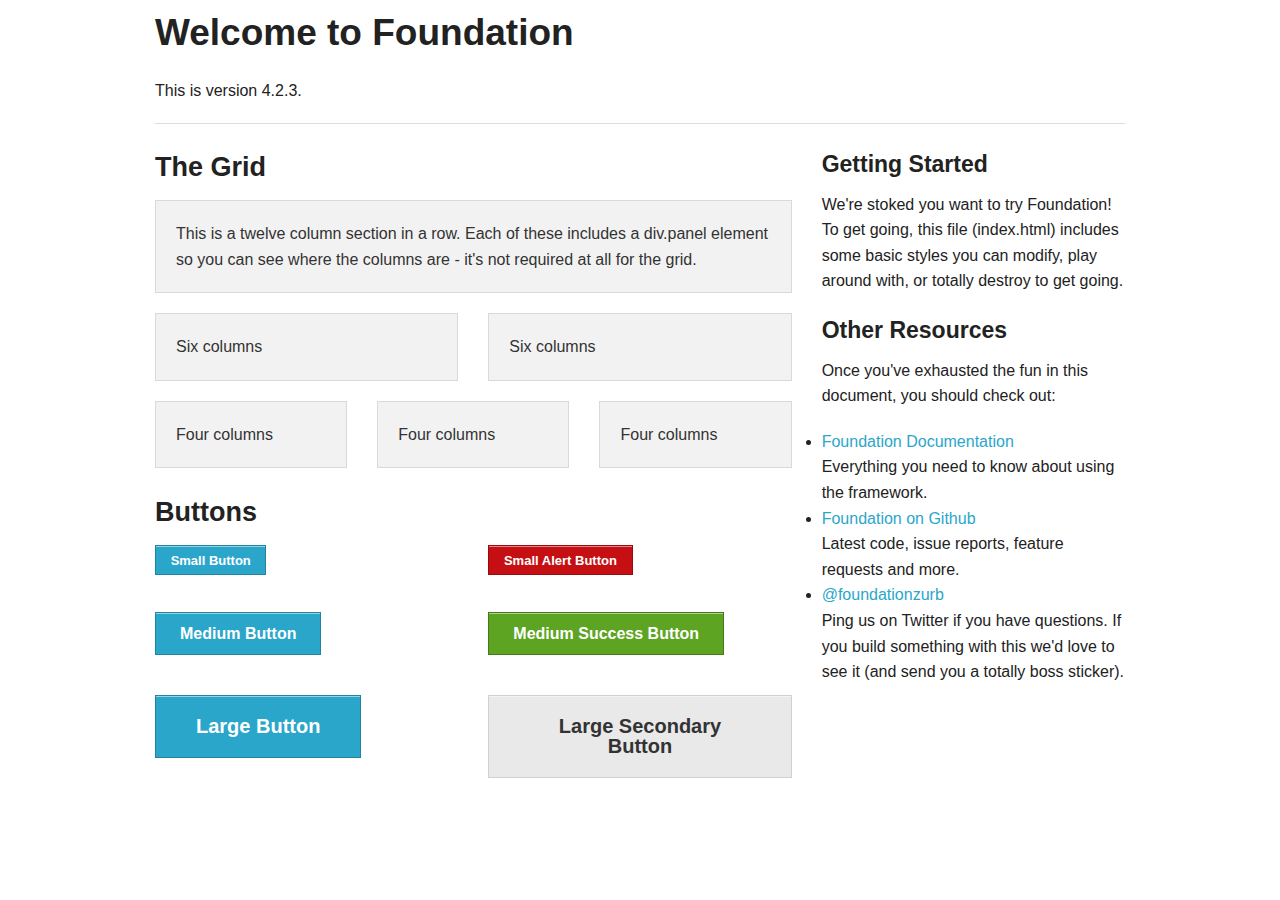
<file: foundation/index.html>
<!DOCTYPE html>
<!--[if IE 8]> 				 <html class="no-js lt-ie9" lang="en" > <![endif]-->
<!--[if gt IE 8]><!--> <html class="no-js" lang="en" > <!--<![endif]-->

<head>
	<meta charset="utf-8" />
  <meta name="viewport" content="width=device-width" />
  <title>Foundation 4</title>

  
  <link rel="stylesheet" href="css/foundation.css" />
  

  <script src="js/vendor/custom.modernizr.js"></script>

</head>
<body>

	<div class="row">
		<div class="large-12 columns">
			<h2>Welcome to Foundation</h2>
			<p>This is version 4.2.3.</p>
			<hr />
		</div>
	</div>

	<div class="row">
		<div class="large-8 columns">
			<h3>The Grid</h3>

			<!-- Grid Example -->
			<div class="row">
				<div class="large-12 columns">
					<div class="panel">
						<p>This is a twelve column section in a row. Each of these includes a div.panel element so you can see where the columns are - it's not required at all for the grid.</p>
					</div>
				</div>
			</div>
			<div class="row">
				<div class="large-6 columns">
					<div class="panel">
						<p>Six columns</p>
					</div>
				</div>
				<div class="large-6 columns">
					<div class="panel">
						<p>Six columns</p>
					</div>
				</div>
			</div>
			<div class="row">
				<div class="large-4 columns">
					<div class="panel">
						<p>Four columns</p>
					</div>
				</div>
				<div class="large-4 columns">
					<div class="panel">
						<p>Four columns</p>
					</div>
				</div>
				<div class="large-4 columns">
					<div class="panel">
						<p>Four columns</p>
					</div>
				</div>
			</div>

			<h3>Buttons</h3>

      <div class="row">
        <div class="large-6 columns">
          <p><a href="#" class="small button">Small Button</a></p>
          <p><a href="#" class="button">Medium Button</a></p>
          <p><a href="#" class="large button">Large Button</a></p>
        </div>
        <div class="large-6 columns">
          <p><a href="#" class="small alert button">Small Alert Button</a></p>
          <p><a href="#" class="success button">Medium Success Button</a></p>
          <p><a href="#" class="large secondary button">Large Secondary Button</a></p>
        </div>
      </div>
		</div>

		<div class="large-4 columns">
			<h4>Getting Started</h4>
			<p>We're stoked you want to try Foundation! To get going, this file (index.html) includes some basic styles you can modify, play around with, or totally destroy to get going.</p>

			<h4>Other Resources</h4>
			<p>Once you've exhausted the fun in this document, you should check out:</p>
			<ul class="disc">
				<li><a href="http://foundation.zurb.com/docs">Foundation Documentation</a><br />Everything you need to know about using the framework.</li>
				<li><a href="http://github.com/zurb/foundation">Foundation on Github</a><br />Latest code, issue reports, feature requests and more.</li>
				<li><a href="http://twitter.com/foundationzurb">@foundationzurb</a><br />Ping us on Twitter if you have questions. If you build something with this we'd love to see it (and send you a totally boss sticker).</li>
			</ul>
		</div>
	</div>

  <script>
  document.write('<script src=' +
  ('__proto__' in {} ? 'js/vendor/zepto' : 'js/vendor/jquery') +
  '.js><\/script>')
  </script>
  
  <script src="js/foundation.min.js"></script>
  <!--
  
  <script src="js/foundation/foundation.js"></script>
  
  <script src="js/foundation/foundation.alerts.js"></script>
  
  <script src="js/foundation/foundation.clearing.js"></script>
  
  <script src="js/foundation/foundation.cookie.js"></script>
  
  <script src="js/foundation/foundation.dropdown.js"></script>
  
  <script src="js/foundation/foundation.forms.js"></script>
  
  <script src="js/foundation/foundation.joyride.js"></script>
  
  <script src="js/foundation/foundation.magellan.js"></script>
  
  <script src="js/foundation/foundation.orbit.js"></script>
  
  <script src="js/foundation/foundation.reveal.js"></script>
  
  <script src="js/foundation/foundation.section.js"></script>
  
  <script src="js/foundation/foundation.tooltips.js"></script>
  
  <script src="js/foundation/foundation.topbar.js"></script>
  
  <script src="js/foundation/foundation.interchange.js"></script>
  
  <script src="js/foundation/foundation.placeholder.js"></script>
  
  -->
  
  <script>
    $(document).foundation();
  </script>
</body>
</html>
</file>
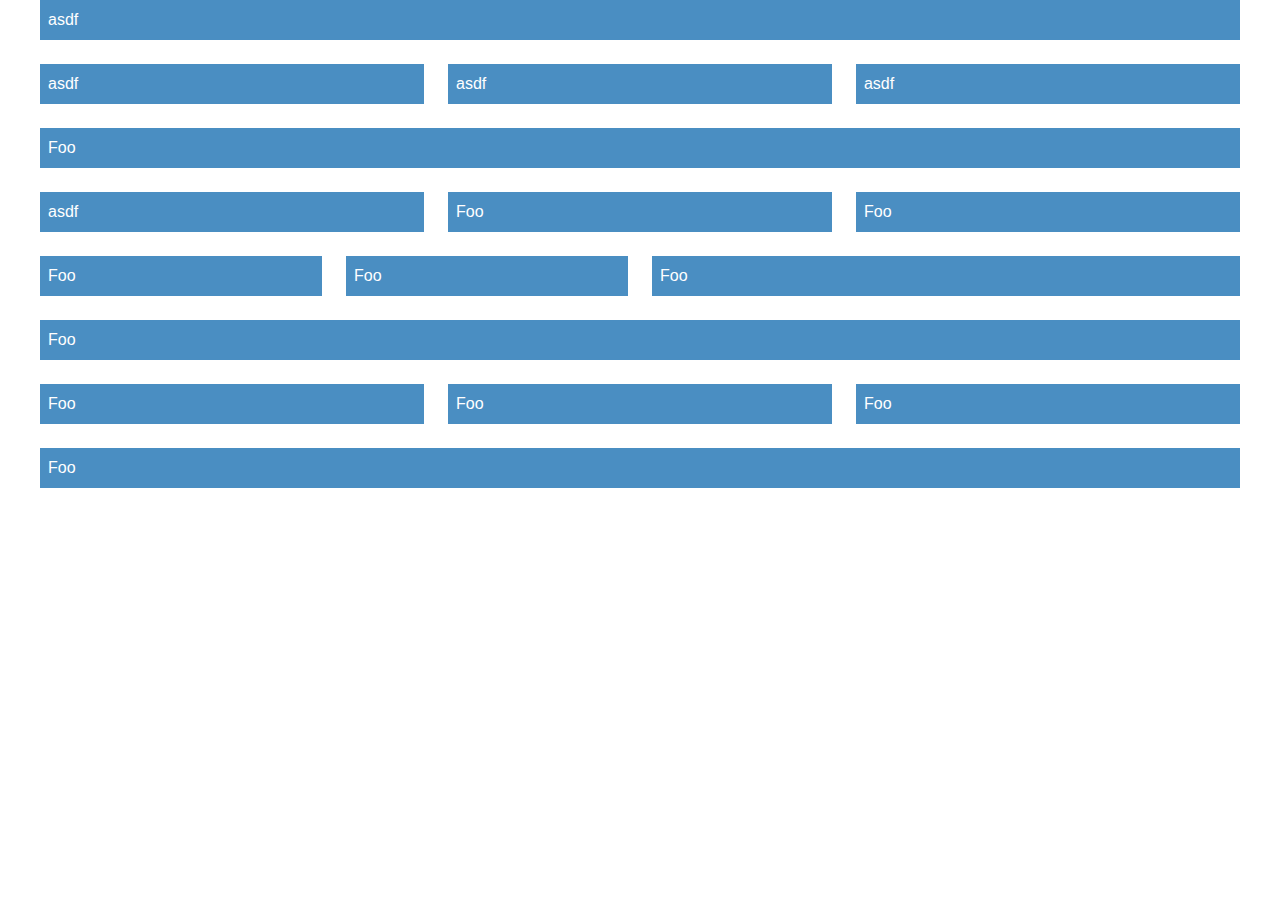
<file: inuit/index.html>
<!DOCTYPE html>
<html lang="en">
<head>
    <meta charset="UTF-8">
    <meta name="viewport" content="width=device-width, minimum-scale=1.0">

    <title></title>

    <link rel="stylesheet" href="css/style.css">
</head>
<body>

	<div class="grid">
		<div class="grid__item  one-whole">
       		<p class=demo-block>asdf</p>
    	</div><div class="grid__item  one-third  lap-one-third  palm-one-whole">
        	<p class=demo-block>asdf</p>
    	</div><div class="grid__item  one-third  lap-one-third  palm-one-whole">
        	<p class=demo-block>asdf</p>
    	</div><div class="grid__item  one-third  lap-one-third  palm-one-whole">
        	<p class=demo-block>asdf</p>
    	</div>
	</div>

<div class="grid">

    <div class="grid__item  one-whole">
        <p class=demo-block>Foo</p>
    </div><!--

 --><div class="grid__item  one-third  lap-one-third  palm-one-whole">
        <p class=demo-block>asdf</p>
    </div><!--

 --><div class="grid__item  one-third  lap-two-thirds  palm-one-whole">
        <p class=demo-block>Foo</p>
    </div><!--

 --><div class="grid__item  one-third  lap-one-half  palm-one-whole">
        <p class=demo-block>Foo</p>
    </div><!--

 --><div class="grid__item  one-quarter  lap-one-half  palm-one-whole">
        <p class=demo-block>Foo</p>
    </div><!--

 --><div class="grid__item  one-quarter  lap-one-half  palm-one-whole">
        <p class=demo-block>Foo</p>
    </div><!--

 --><div class="grid__item  one-half  lap-one-half  palm-one-whole">
        <p class=demo-block>Foo</p>
    </div><!--

 --><div class="grid__item  one-whole">
        <p class=demo-block>Foo</p>
    </div><!--

 --><div class="grid__item  one-third  lap-one-half  palm-one-whole">
        <p class=demo-block>Foo</p>
    </div><!--

 --><div class="grid__item  one-third  lap-one-half  palm-one-whole">
        <p class=demo-block>Foo</p>
    </div><!--

 --><div class="grid__item  one-third  lap-one-half  palm-one-whole">
        <p class=demo-block>Foo</p>
    </div><!--

 --><div class="grid__item  one-whole  lap-one-half">
        <p class=demo-block>Foo</p>
    </div>

</div>
</body>
</html>
</file>
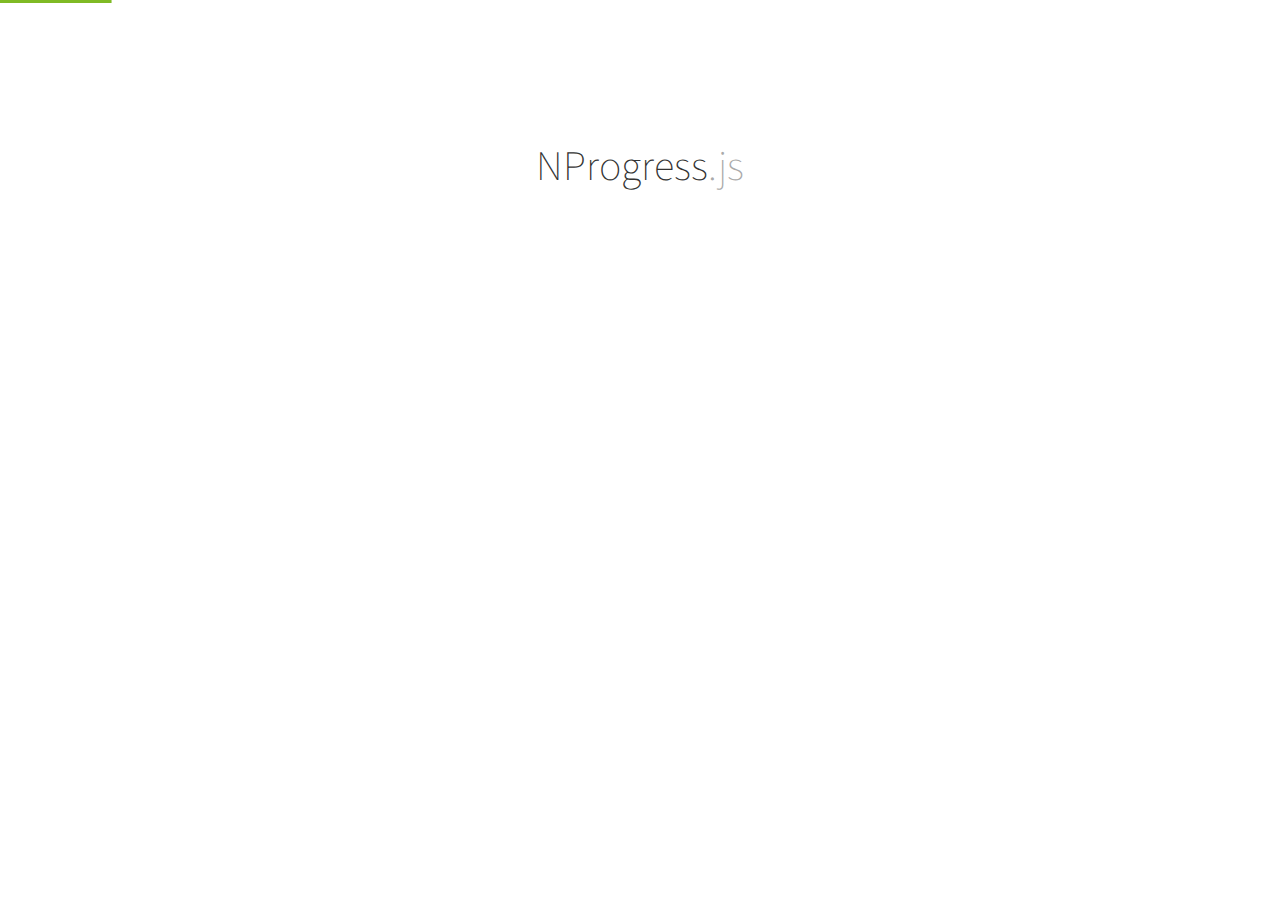
<file: assets/nprogress/index.html>
<!DOCTYPE html>
<html lang='en'>
<head>
  <meta charset='utf-8'>
  <title>NProgress: slim progress bars in JavaScript</title>
  <link href='support/style.css' rel='stylesheet' />
  <link href='nprogress.css' rel='stylesheet' />

  <meta name="viewport" content="width=device-width">
  <link href='http://fonts.googleapis.com/css?family=Source+Sans+Pro:200,400,700,400italic' rel='stylesheet' type='text/css'>

  <script src='vendor/jquery-1.10.js'></script>
  <script src='nprogress.js'></script>

  <script>if(location.hostname.match(/ricostacruz\.com$/)){var _gaq=_gaq||[];_gaq.push(["_setAccount","UA-20473929-1"]),_gaq.push(["_trackPageview"]),function(){var a=document.createElement("script");a.type="text/javascript",a.async=!0,a.src=("https:"==document.location.protocol?"https://ssl":"http://www")+".google-analytics.com/ga.js";var b=document.getElementsByTagName("script")[0];b.parentNode.insertBefore(a,b)}()}</script>
</head>

<body style='display: none'>
  <header class='page-header'>
    <span class='nprogress-logo fade out'></span>
    <h1>NProgress<i>.js</i></h1>
    <p class='fade out brief big'>A nanoscopic progress bar. Featuring realistic
    trickle animations to convince your users that something is happening!</p>
  </header>

  <div class='contents fade out'>
    <div class='controls'>
      <p>
        <button class='button play' id='b-0'></button>
        <i>NProgress</i><b>.start()</b>
        &mdash;
        shows the progress bar
      </p>
      <p>
        <button class='button play' id='b-40'></button>
        <i>NProgress</i><b>.set(0.4)</b>
        &mdash;
        sets a percentage
      </p>
      <p>
        <button class='button play' id='b-inc'></button>
        <i>NProgress</i><b>.inc()</b>
        &mdash;
        increments by a little
      </p>
      <p>
        <button class='button play' id='b-100'></button>
        <i>NProgress</i><b>.done()</b>
        &mdash;
        completes the progress
      </p>
    </div>
    <div class='actions'>
      <a href='https://github.com/rstacruz/nprogress' class='button primary big'>
        Download
        v<span class='version'></span>
      </a>
      <p class='brief'>Perfect for Turbolinks, Pjax, and other Ajax-heavy apps.</p>
    </div>
    <div class='hr-rule'></div>
    <div class='share-buttons'>
      <iframe src="http://ghbtns.com/github-btn.html?user=rstacruz&repo=nprogress&type=watch&count=true"
          allowtransparency="true" frameborder="0" scrolling="0" width="100" height="20"></iframe>
      <iframe src="http://ghbtns.com/github-btn.html?user=rstacruz&type=follow&count=true"
          allowtransparency="true" frameborder="0" scrolling="0" width="175" height="20"></iframe>
      <a href="https://news.ycombinator.com/submit" class="hn-button" data-title="NProgress" data-url="http://ricostacruz.com/nprogress/" data-count="horizontal" data-style="twitter">HN</a>
    </div>
  </div>

  <script>
    $('body').show();
    $('.version').text(NProgress.version);
    NProgress.start();
    setTimeout(function() { NProgress.done(); $('.fade').removeClass('out'); }, 1000);

    $("#b-0").click(function() { NProgress.start(); });
    $("#b-40").click(function() { NProgress.set(0.4); });
    $("#b-inc").click(function() { NProgress.inc(); });
    $("#b-100").click(function() { NProgress.done(); });
  </script>

  <script>var HN=[];HN.factory=function(e){return function(){HN.push([e].concat(Array.prototype.slice.call(arguments,0)))};},HN.on=HN.factory("on"),HN.once=HN.factory("once"),HN.off=HN.factory("off"),HN.emit=HN.factory("emit"),HN.load=function(){var e="hn-button.js";if(document.getElementById(e))return;var t=document.createElement("script");t.id=e,t.src="//hn-button.herokuapp.com/hn-button.js";var n=document.getElementsByTagName("script")[0];n.parentNode.insertBefore(t,n)},HN.load();</script>
</body>
</html>
</file>
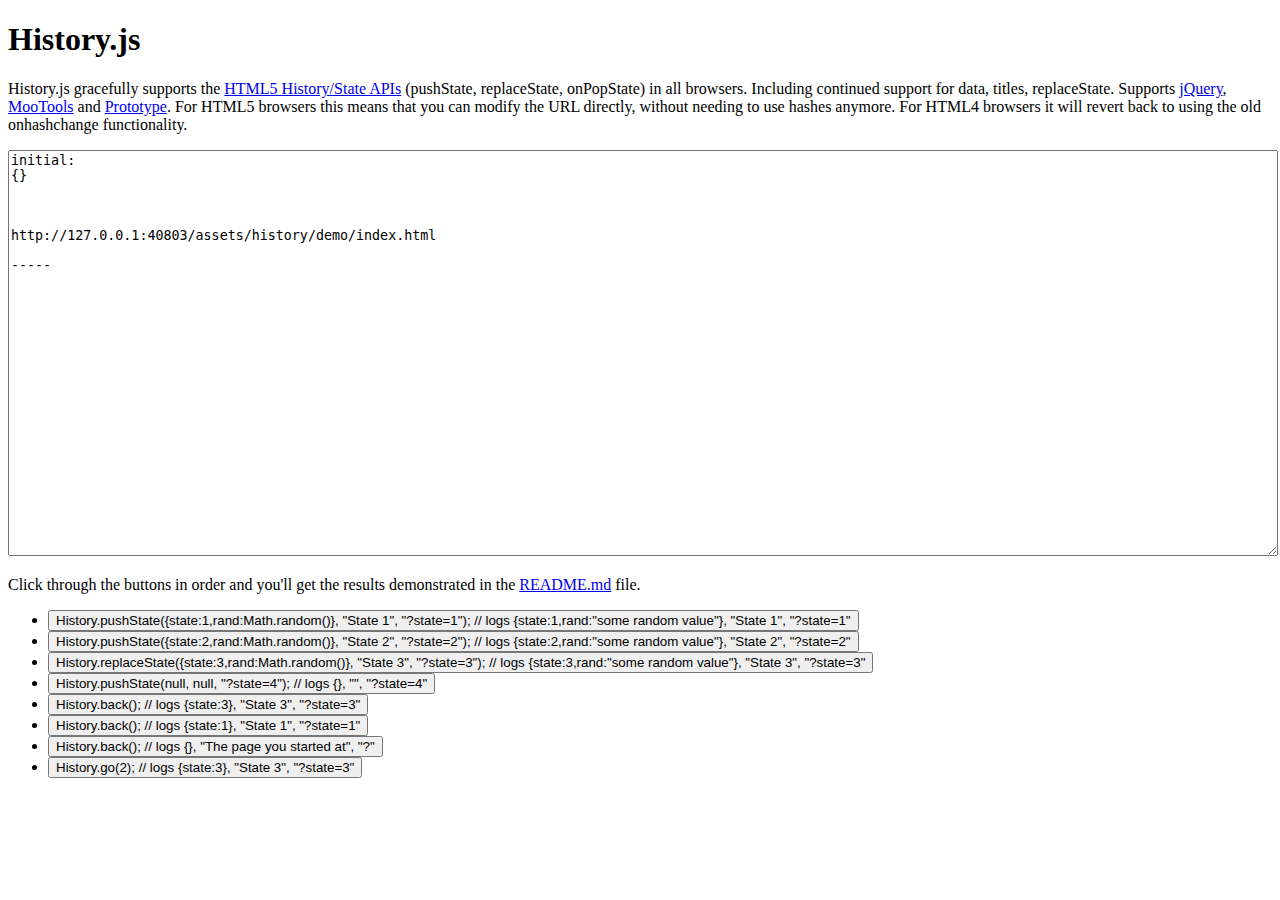
<file: assets/history/demo/index.html>
<!DOCTYPE HTML>
<html>
<head>
	<meta http-equiv="X-UA-Compatible" content="IE=edge,chrome=1">
	<meta http-equiv="Content-Type" content="text/html; charset=utf-8" />
	<title>
		History.js
	</title>
</head>
<body style="padding-bottom:40px">
	<!-- Scripts -->
	<script>if ( typeof window.JSON === 'undefined' ) { document.write('<script src="../scripts/uncompressed/json2.js"><\/script>'); }</script>
	<script src="../vendor/jquery.js"></script>
	<script src="../scripts/bundled/html4+html5/jquery.history.js"></script>

	<!-- HTML -->
	<div id="wrap">
		<!-- Intro -->
		<h1>History.js</h1>
		<p>History.js gracefully supports the <a href="https://developer.mozilla.org/en/DOM/Manipulating_the_browser_history">HTML5 History/State APIs</a> (pushState, replaceState, onPopState) in all browsers. Including continued support for data, titles, replaceState. Supports <a href="http://jquery.com/">jQuery</a>, <a href="http://mootools.net">MooTools</a> and <a href="http://prototypejs.org">Prototype</a>. For HTML5 browsers this means that you can modify the URL directly, without needing to use hashes anymore. For HTML4 browsers it will revert back to using the old onhashchange functionality.</p>

		<!-- Textarea for Logging -->
		<textarea id="log" style="width:100%;height:400px"></textarea>

		<!-- Note -->
		<p>Click through the buttons in order and you'll get the results demonstrated in the <a href="../README.md">README.md</a> file.</p>

		<!-- Buttons -->
		<ul id="buttons">
		</ul>

		<!-- Our Script -->
		<script>
			(function(window,undefined){

				// Check Location
				if ( document.location.protocol === 'file:' ) {
					alert('The HTML5 History API (and thus History.js) do not work on files, please upload it to a server.');
				}

				// Establish Variables
				var
					State = History.getState(),
					$log = $('#log');

				// Log Initial State
				History.log('initial:', State.data, State.title, State.url);

				// Bind to State Change
				History.Adapter.bind(window,'statechange',function(){ // Note: We are using statechange instead of popstate
					// Log the State
					var State = History.getState(); // Note: We are using History.getState() instead of event.state
					History.log('statechange:', State.data, State.title, State.url);
				});

				// Prepare Buttons
				var
					buttons = document.getElementById('buttons'),
					scripts = [
						'History.pushState({state:1,rand:Math.random()}, "State 1", "?state=1"); // logs {state:1,rand:"some random value"}, "State 1", "?state=1"',
						'History.pushState({state:2,rand:Math.random()}, "State 2", "?state=2"); // logs {state:2,rand:"some random value"}, "State 2", "?state=2"',
						'History.replaceState({state:3,rand:Math.random()}, "State 3", "?state=3"); // logs {state:3,rand:"some random value"}, "State 3", "?state=3"',
						'History.pushState(null, null, "?state=4"); // logs {}, "", "?state=4"',
						'History.back(); // logs {state:3}, "State 3", "?state=3"',
						'History.back(); // logs {state:1}, "State 1", "?state=1"',
						'History.back(); // logs {}, "The page you started at", "?"',
						'History.go(2); // logs {state:3}, "State 3", "?state=3"'
					],
					buttonsHTML = ''
					;

				// Add Buttons
				for ( var i=0,n=scripts.length; i<n; ++i ) {
					var _script = scripts[i];
					buttonsHTML +=
						'<li><button onclick=\'javascript:'+_script+'\'>'+_script+'</button></li>';
				}
				buttons.innerHTML = buttonsHTML;

			})(window);
		</script>
	</div>
</body>
</html>
</file>
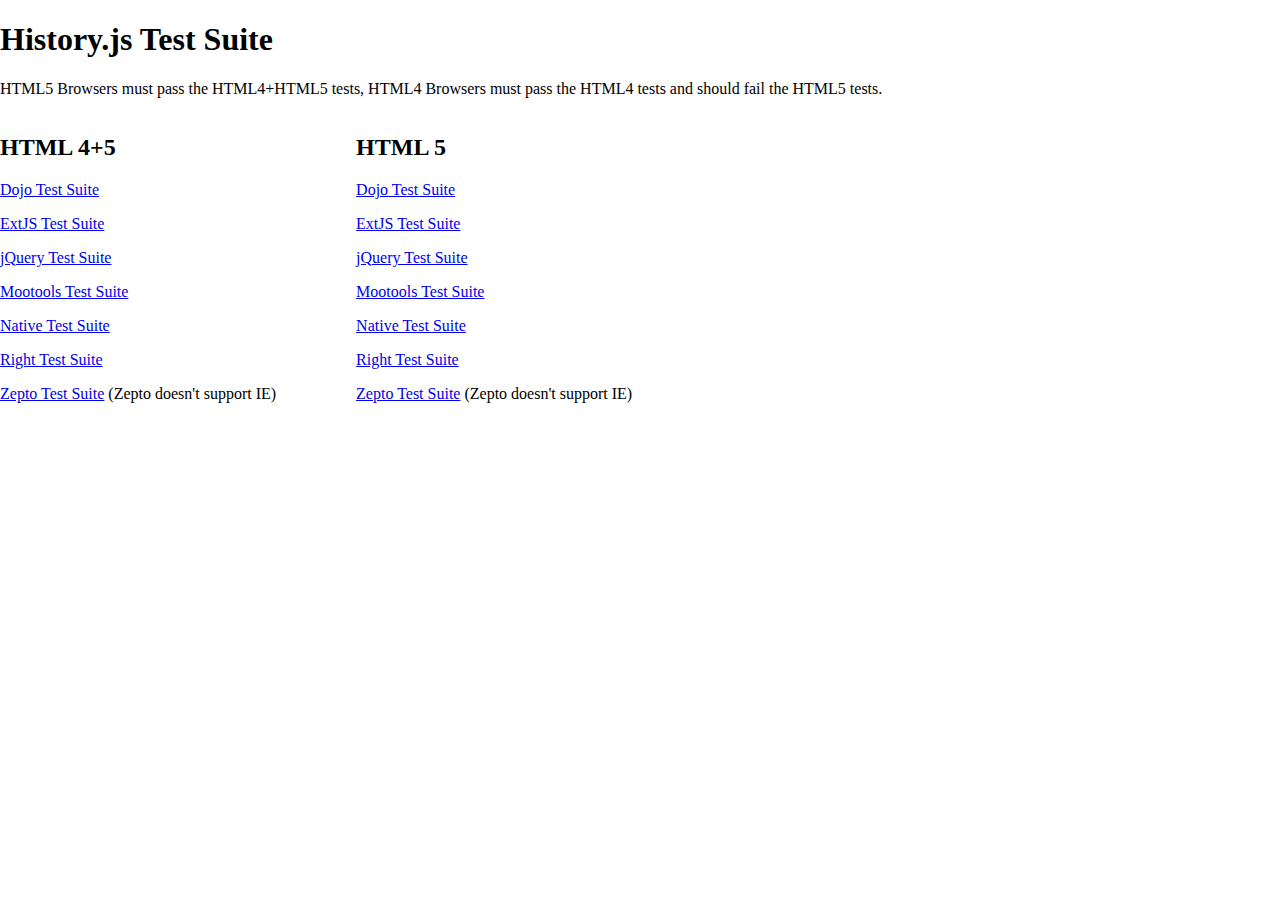
<file: assets/history/tests/index.html>
<!DOCTYPE html>
<html>
	<head>
		<title>History.js Test Suite</title>
		<style type="text/css">
			body,html,iframe {
				padding:0;
				margin:0;
				outline:none;
				border:none;
			}
			.browser {
				padding-bottom:1em;
				float: left;
				margin-right: 5em;
			}
			.adapter {
				padding-bottom:1em;
			}
		</style>
	</head>
	<body>
		<h1>History.js Test Suite</h1>
		<p>HTML5 Browsers must pass the HTML4+HTML5 tests, HTML4 Browsers must pass the HTML4 tests and should fail the HTML5 tests.</p>
		
		<div class="browser">
			<h2>HTML 4+5</h2>
			<div class="adapter"><a href="html4+HTML5.dojo.html">Dojo Test Suite</a></div>
			<div class="adapter"><a href="html4+HTML5.extjs.html">ExtJS Test Suite</a></div>
			<div class="adapter"><a href="HTML4+HTML5.jquery.html">jQuery Test Suite</a></div>
			<div class="adapter"><a href="HTML4+HTML5.mootools.html">Mootools Test Suite</a></div>
			<div class="adapter"><a href="HTML4+HTML5.native.html">Native Test Suite</a></div>
			<div class="adapter"><a href="HTML4+HTML5.right.html">Right Test Suite</a></div>
			<div class="adapter"><a href="HTML4+HTML5.zepto.html">Zepto Test Suite</a> (Zepto doesn't support IE)</div>
		</div>
		<div class="browser">
			<h2>HTML 5</h2>
			<div class="adapter"><a href="HTML5.dojo.html">Dojo Test Suite</a></div>
			<div class="adapter"><a href="HTML5.extjs.html">ExtJS Test Suite</a></div>
			<div class="adapter"><a href="HTML5.jquery.html">jQuery Test Suite</a></div>
			<div class="adapter"><a href="HTML5.mootools.html">Mootools Test Suite</a></div>
			<div class="adapter"><a href="HTML5.native.html">Native Test Suite</a></div>
			<div class="adapter"><a href="HTML5.right.html">Right Test Suite</a></div>
			<div class="adapter"><a href="HTML5.zepto.html">Zepto Test Suite</a> (Zepto doesn't support IE)</div>
		</div>
	</body>
</html>
</file>
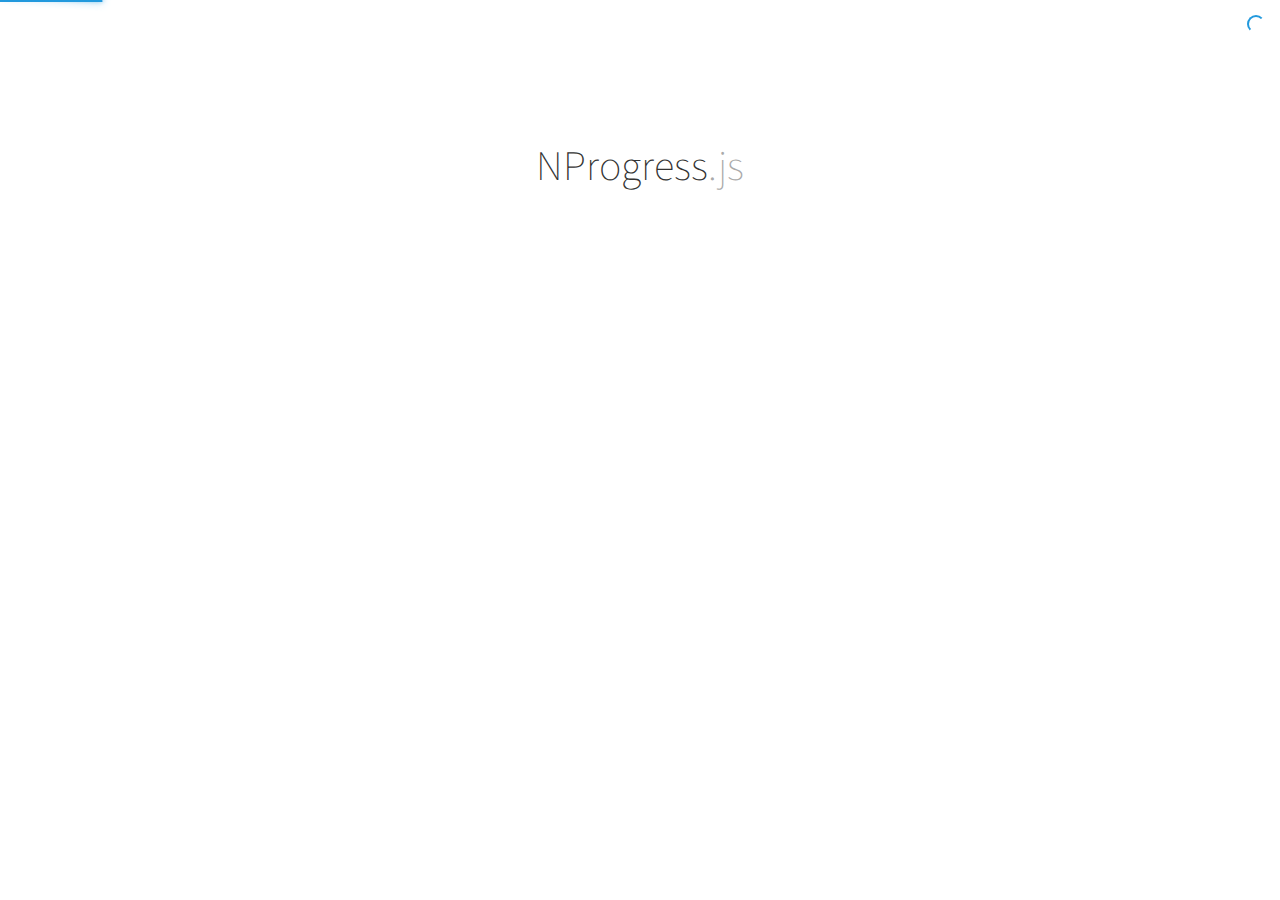
<file: assets/nprogress/nprogress-master/index.html>
<!DOCTYPE html>
<html lang='en'>
<head>
  <meta charset='utf-8'>
  <title>NProgress: slim progress bars in JavaScript</title>
  <link href='support/style.css' rel='stylesheet' />
  <link href='nprogress.css' rel='stylesheet' />

  <meta name="viewport" content="width=device-width">
  <link href='http://fonts.googleapis.com/css?family=Source+Sans+Pro:200,400,700,400italic' rel='stylesheet' type='text/css'>
  
  <script src='vendor/jquery-1.10.js'></script>
  <script src='nprogress.js'></script>

  <script>if(location.hostname.match(/ricostacruz\.com$/)){var _gaq=_gaq||[];_gaq.push(["_setAccount","UA-20473929-1"]),_gaq.push(["_trackPageview"]),function(){var a=document.createElement("script");a.type="text/javascript",a.async=!0,a.src=("https:"==document.location.protocol?"https://ssl":"http://www")+".google-analytics.com/ga.js";var b=document.getElementsByTagName("script")[0];b.parentNode.insertBefore(a,b)}()}</script>
</head>

<body style='display: none'>
  <header class='page-header'>
    <span class='nprogress-logo fade out'></span>
    <h1>NProgress<i>.js</i></h1>
    <p class='fade out brief big'>A nanoscopic progress bar. Featuring realistic
    trickle animations to convince your users that something is happening!</p>
  </header>

  <div class='contents fade out'>
    <div class='controls'>
      <p>
        <button class='button play' id='b-0'></button>
        <i>NProgress</i><b>.start()</b>
        &mdash;
        shows the progress bar
      </p>
      <p>
        <button class='button play' id='b-40'></button>
        <i>NProgress</i><b>.set(0.4)</b>
        &mdash;
        sets a percentage
      </p>
      <p>
        <button class='button play' id='b-inc'></button>
        <i>NProgress</i><b>.inc()</b>
        &mdash;
        increments by a little
      </p>
      <p>
        <button class='button play' id='b-100'></button>
        <i>NProgress</i><b>.done()</b>
        &mdash;
        completes the progress
      </p>
    </div>
    <div class='actions'>
      <a href='https://github.com/rstacruz/nprogress' class='button primary big'>
        Download
        v<span class='version'></span>
      </a>
      <p class='brief'>Perfect for Turbolinks, Pjax, and other Ajax-heavy apps.</p>
    </div>
    <div class='hr-rule'></div>
    <div class='share-buttons'>
      <iframe src="http://ghbtns.com/github-btn.html?user=rstacruz&repo=nprogress&type=watch&count=true"
          allowtransparency="true" frameborder="0" scrolling="0" width="100" height="20"></iframe>
      <iframe src="http://ghbtns.com/github-btn.html?user=rstacruz&type=follow&count=true"
          allowtransparency="true" frameborder="0" scrolling="0" width="175" height="20"></iframe>
      <a href="https://news.ycombinator.com/submit" class="hn-button" data-title="NProgress" data-url="http://ricostacruz.com/nprogress/" data-count="horizontal" data-style="twitter">HN</a>
    </div>
  </div>

  <script>
    $('body').show();
    $('.version').text(NProgress.version);
    NProgress.start();
    setTimeout(function() { NProgress.done(); $('.fade').removeClass('out'); }, 1000);

    $("#b-0").click(function() { NProgress.start(); });
    $("#b-40").click(function() { NProgress.set(0.4); });
    $("#b-inc").click(function() { NProgress.inc(); });
    $("#b-100").click(function() { NProgress.done(); });
  </script>

  <script>var HN=[];HN.factory=function(e){return function(){HN.push([e].concat(Array.prototype.slice.call(arguments,0)))};},HN.on=HN.factory("on"),HN.once=HN.factory("once"),HN.off=HN.factory("off"),HN.emit=HN.factory("emit"),HN.load=function(){var e="hn-button.js";if(document.getElementById(e))return;var t=document.createElement("script");t.id=e,t.src="//hn-button.herokuapp.com/hn-button.js";var n=document.getElementsByTagName("script")[0];n.parentNode.insertBefore(t,n)},HN.load();</script>
</body>
</html>
</file>
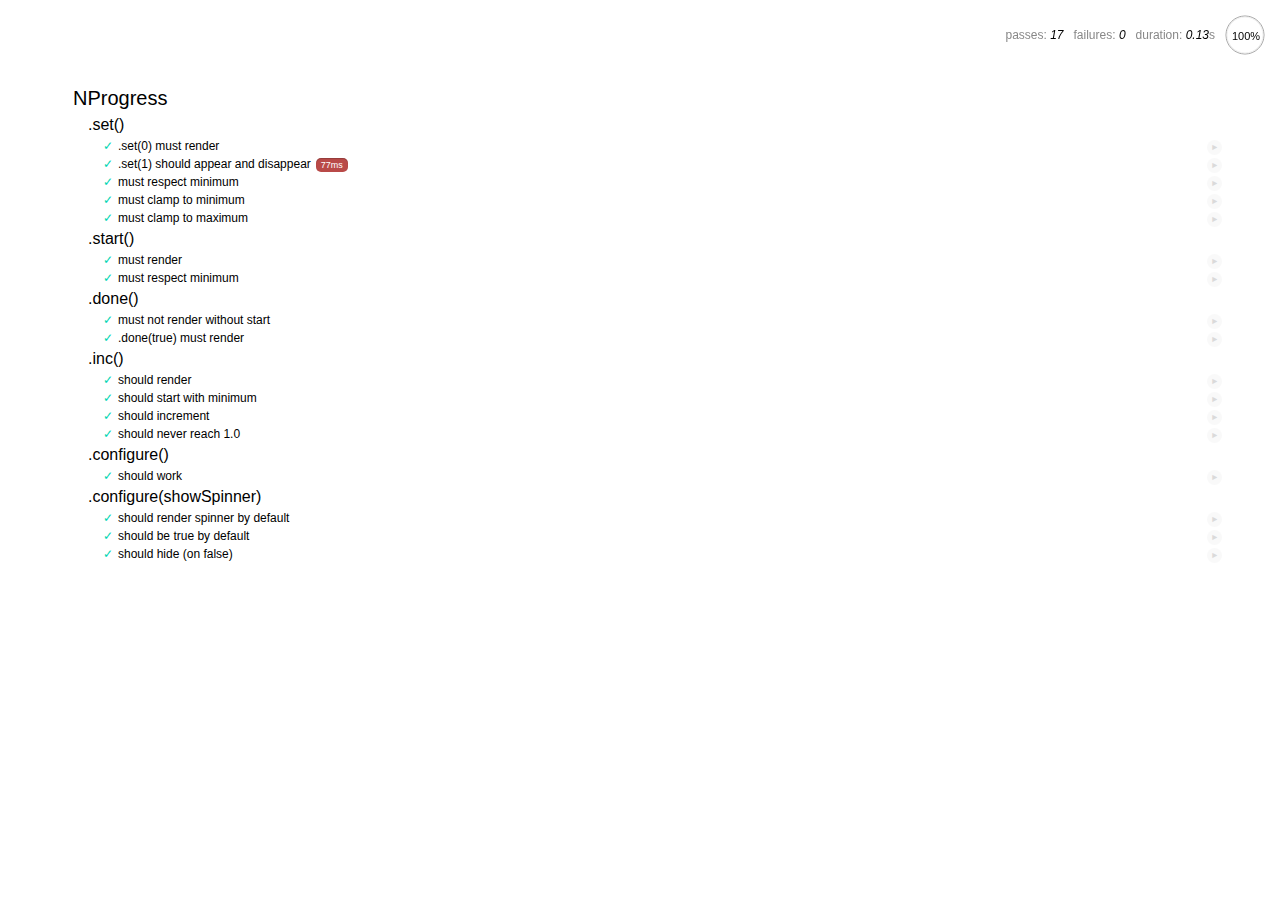
<file: assets/nprogress/test/index.html>
<!doctype html>
<html>
<head>
  <meta charset="utf-8">
  <meta name='viewport' content='width=device-width,initial-scale=1.0'>
  <title>Tests</title>
  <link rel='stylesheet' href='../vendor/mocha.css'>

  <!-- mocha -->
  <script src='../vendor/jquery-1.10.js'></script>
  <script src='../vendor/mocha.js'></script>
  <script>mocha.ignoreLeaks(); mocha.setup('bdd');</script>
  <script src='../vendor/chai.js'></script>
  <script>should = chai.should()</script>
  <script>assert = chai.assert</script>
  <script>testSuite = describe;</script>

  <!-- simpletap -->
  <script src='../nprogress.js'></script>

  <!-- tests -->
  <script src="test.js"></script>
  <script>onload = function() { mocha.run(); }</script>
</head>
<body>
  <div id="mocha"></div>
</body>
</html>
</file>
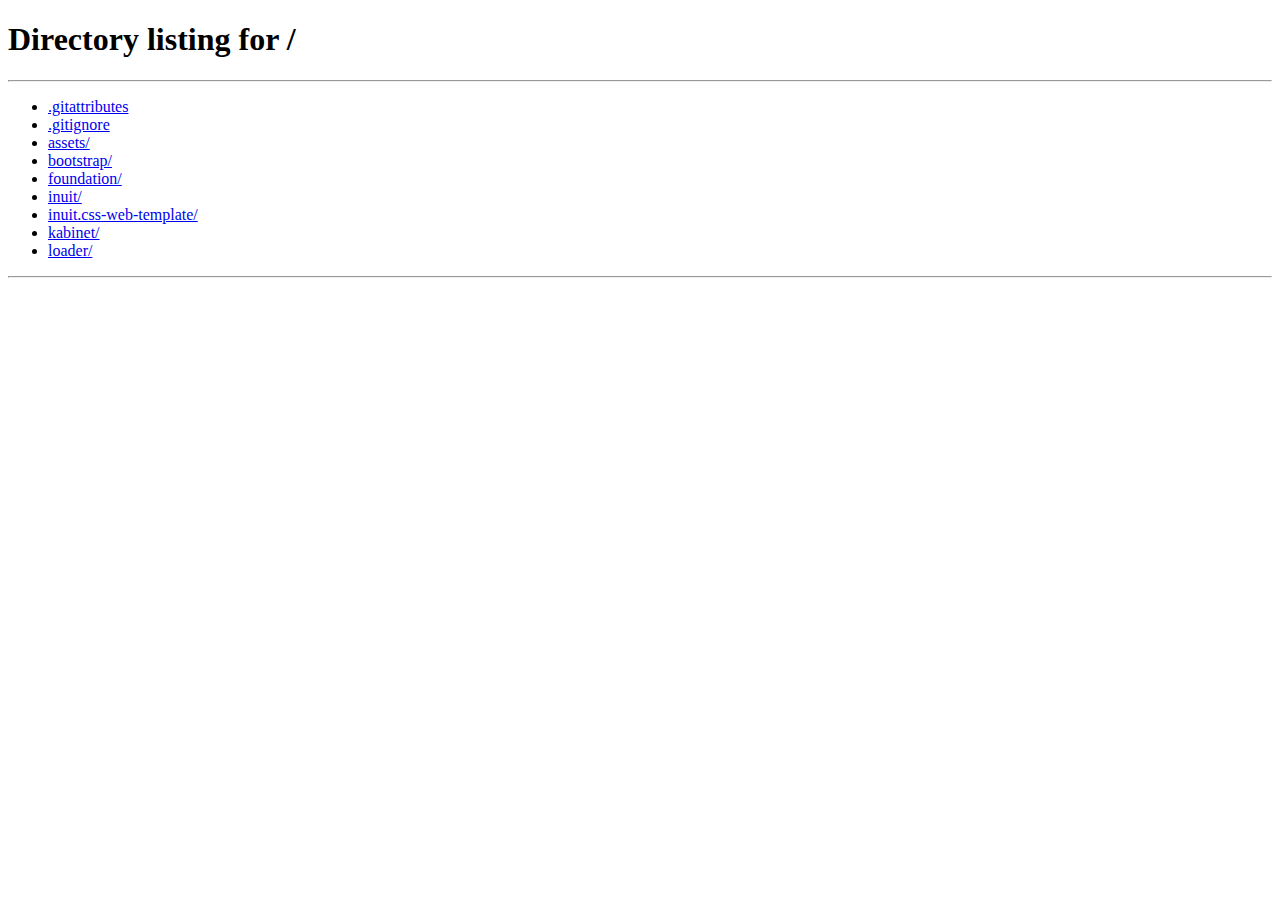
<file: assets/scrollto/demo/index.html>
<!DOCTYPE html>
<html>
	<head>
		<title>Redirect</title>
		<meta http-equiv="REFRESH" content="0;url=/">
	</head>
	<body>
		This page has moved. You will be automatically redirected to its new location. If you aren't forwarded to the new page, <a href="/">click here</a>.
	</body>
</html>
</file>
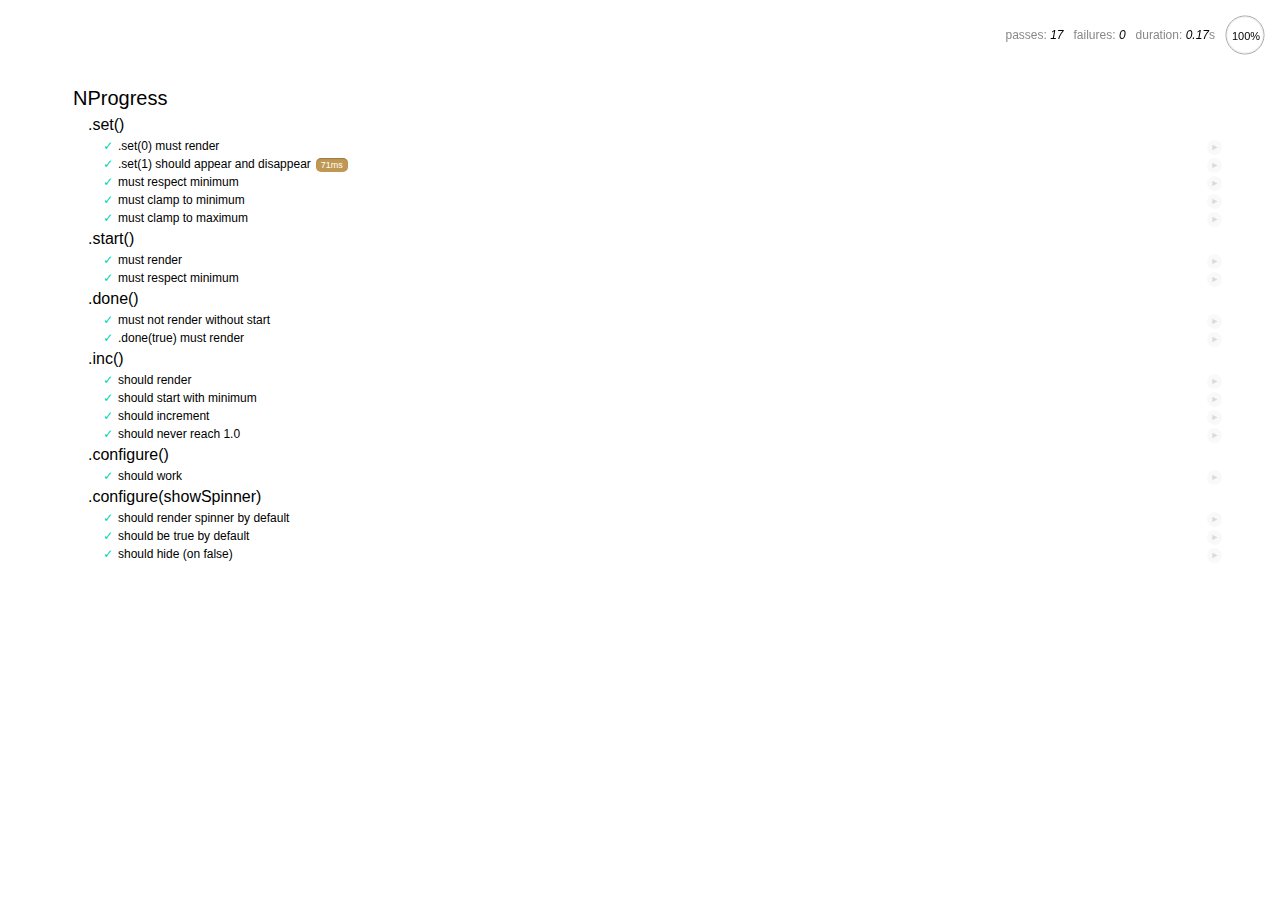
<file: assets/nprogress/nprogress-master/test/index.html>
<!doctype html>
<html>
<head>
  <meta charset="utf-8">
  <meta name='viewport' content='width=device-width,initial-scale=1.0'>
  <title>Tests</title>
  <link rel='stylesheet' href='../vendor/mocha.css'>

  <!-- mocha -->
  <script src='../vendor/jquery-1.10.js'></script>
  <script src='../vendor/mocha.js'></script>
  <script>mocha.ignoreLeaks(); mocha.setup('bdd');</script>
  <script src='../vendor/chai.js'></script>
  <script>should = chai.should()</script>
  <script>assert = chai.assert</script>
  <script>testSuite = describe;</script>

  <!-- simpletap -->
  <script src='../nprogress.js'></script>

  <!-- tests -->
  <script src="test.js"></script>  
  <script>onload = function() { mocha.run(); }</script>
</head>
<body>
  <div id="mocha"></div>
</body>
</html>
</file>
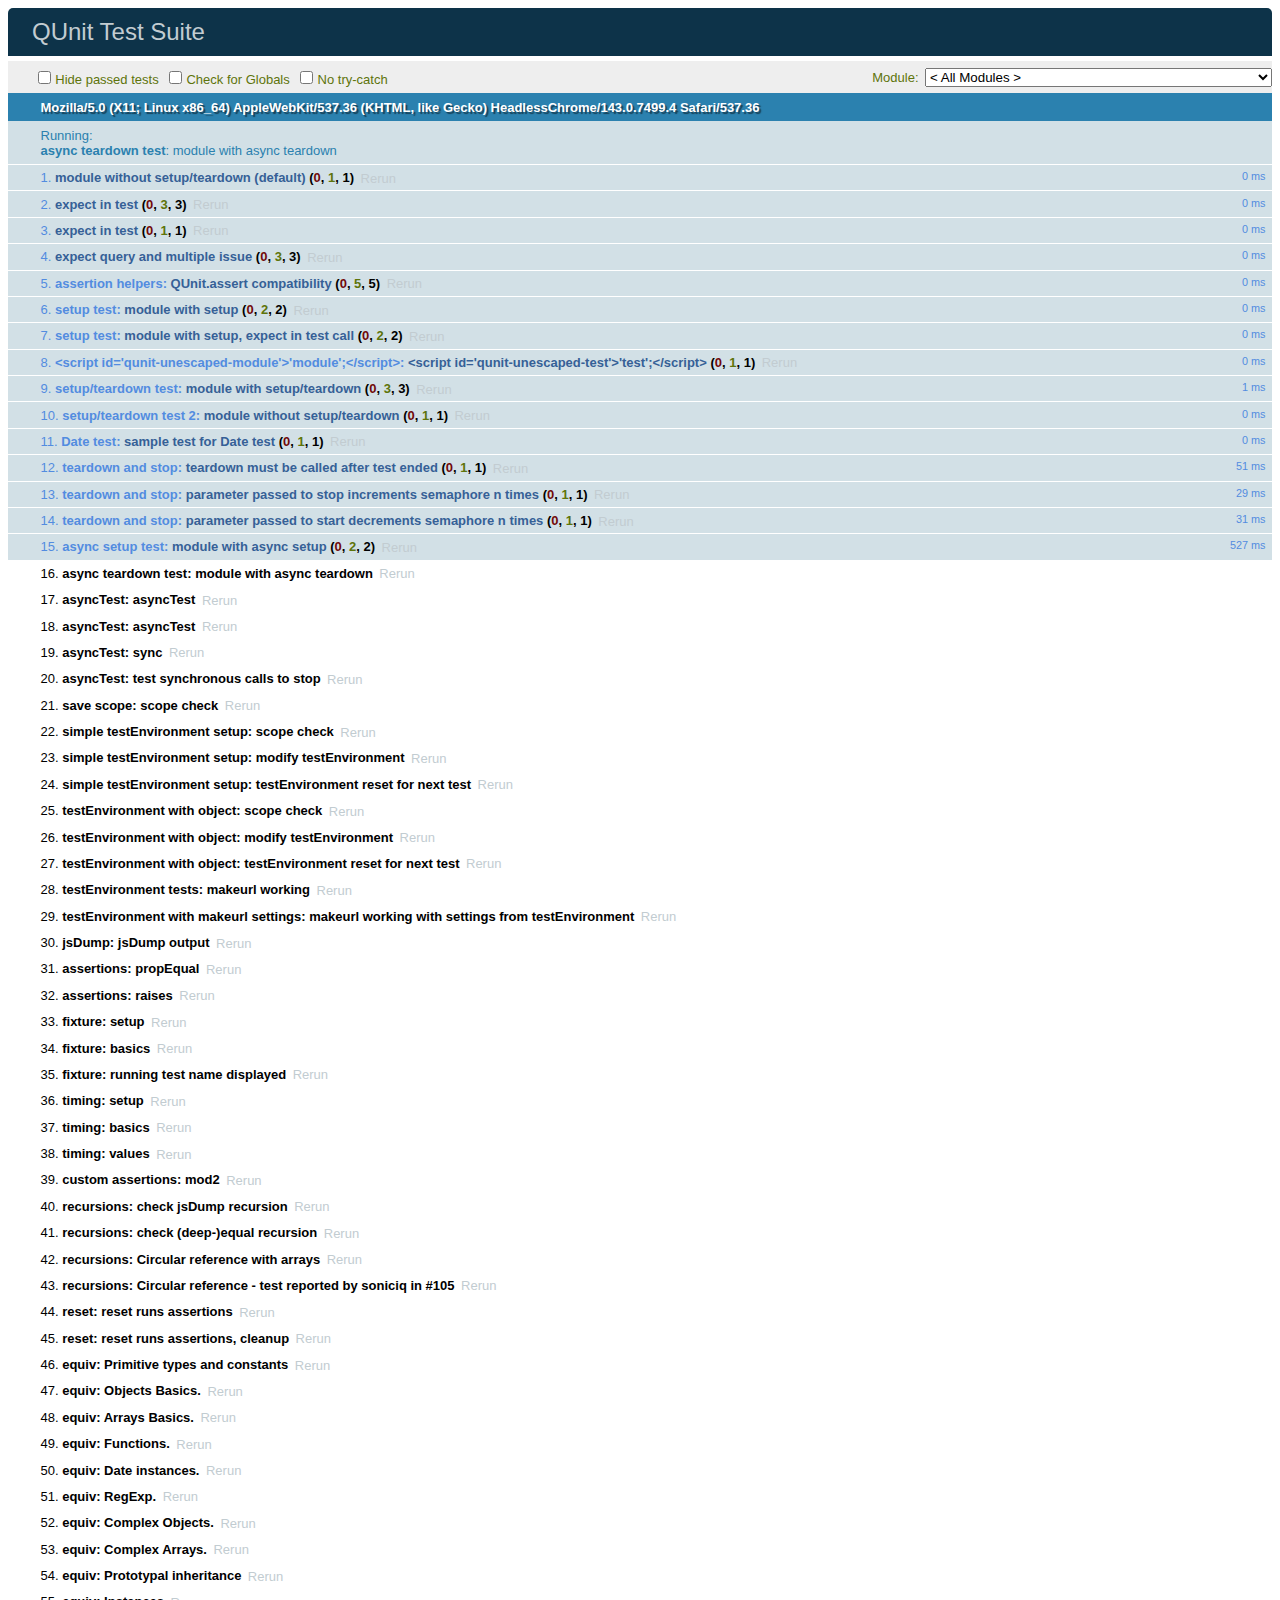
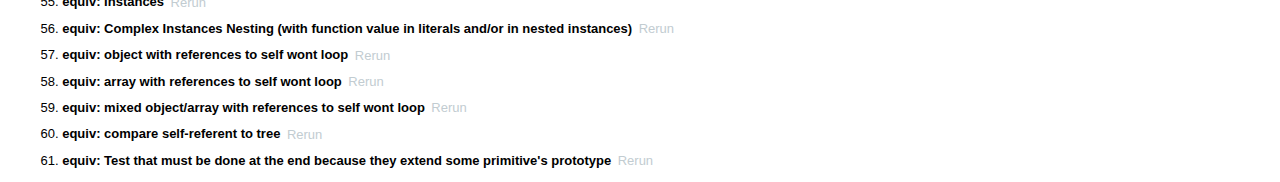
<file: assets/history/vendor/qunit/test/index.html>
<!DOCTYPE html>
<html>
<head>
	<meta charset="UTF-8">
	<title>QUnit Test Suite</title>
	<link rel="stylesheet" href="../qunit/qunit.css">
	<script src="../qunit/qunit.js"></script>
	<script src="test.js"></script>
	<script src="deepEqual.js"></script>
	<script src="swarminject.js"></script>
</head>
<body>
	<div id="qunit"></div>
	<div id="qunit-fixture">test markup</div>
</body>
</html>
</file>
<file: inuit/css/style.css>
@charset "UTF-8";
/*------------------------------------*\
    STYLE.CSS
\*------------------------------------*/
/**
 *
 * sass --watch style.scss:style.min.css --style compressed
 *
 * Here we pull in some variables, include the inuit.css framework, then add our
 * project-specific components afterwards.
 */
/**
 * Setup
 */
/*------------------------------------*\
    VARS.SCSS
\*------------------------------------*/
/**
 * Any variables you find set in inuit.cssтАЩ `_vars.scss` that you do not wish to
 * keep, simply redefine here. This means that if inuit.css, for example, sets
 * your `$base-font-size` at 16px and you wish it to be 14px, simply redeclare
 * that variable in this file. inuit.css ignores its own variables in favour of
 * using your own, so you can completely modify how inuit.css works without ever
 * having to alter the framework itself.
 */
/*------------------------------------*\
    $OBJECTS-AND-ABSTRACTIONS
\*------------------------------------*/
/**
 * All of inuit.cssтАЩ objects and abstractions are initially turned off by
 * default. This means that you start any project with as little as possible,
 * and introducing objects and abstractions is as simple as switching the
 * following variables to `true`.
 */
/*------------------------------------*\
    $OVERRIDES
\*------------------------------------*/
/**
 * Place any variables that should override inuit.cssтАЩ defaults here.
 */
/*------------------------------------*\
    $CUSTOM
\*------------------------------------*/
/**
 * Place any of your own variables that sit on top of inuit.css here.
 */
/*------------------------------------*\
    INUIT.CSS
\*------------------------------------*/
/*!*
 *
 * inuitcss.com -- @inuitcss -- @csswizardry
 *
 */
/**
 * inuit.css acts as a base stylesheet which you should extend with your own
 * theme stylesheet.
 *
 * inuit.css aims to do the heavy lifting; sorting objects and abstractions,
 * design patterns and fiddly bits of CSS, whilst leaving as much design as
 * possible to you. inuit.css is the scaffolding to your decorator.
 *
 * This stylesheet is heavily documented and contains lots of comments, please
 * take care to read and refer to them as you build. For further support please
 * tweet at @inuitcss.
 *
 * Owing to the amount of comments please only ever use minified CSS in
 * production. This file is purely a dev document.
 *
 * The table of contents below maps to section titles of the same name, to jump
 * to any section simply run a find for $[SECTION-TITLE].
 *
 * Most objects and abstractions come with a chunk of markup that you should be
 * able to paste into any view to quickly see how the CSS works in conjunction
 * with the correct HTML.
 *
 * inuit.css is written to this standard: github.com/csswizardry/CSS-Guidelines
 *
 * LICENSE
 *
 * Copyright 2013 Harry Roberts
 *
 * Licensed under the Apache License, Version 2.0 (the "License");
 * you may not use this file except in compliance with the License.
 * You may obtain a copy of the License at
 *
 * http://apache.org/licenses/LICENSE-2.0
 *
 * Unless required by applicable law or agreed to in writing, software
 * distributed under the License is distributed on an "AS IS" BASIS,
 * WITHOUT WARRANTIES OR CONDITIONS OF ANY KIND, either express or implied.
 * See the License for the specific language governing permissions and
 * limitations under the License.
 *
 * Thank you for choosing inuit.css. May your web fonts render perfectly.
 */
/*------------------------------------*\
    $CONTENTS
\*------------------------------------*/
/**
 * CONTENTS............YouтАЩre reading it!
 * WARNING.............Here be dragons!
 * IMPORTS.............Begin importing the sections below
 *
 * MIXINS..............Super-simple Sass stuff
 * NORMALIZE...........normalize.css
 * RESET...............Set some defaults
 * CLEARFIX............
 * SHARED..............Shared declarations
 *
 * MAIN................High-level elements like `html`, `body`, etc.
 * HEADINGS............Double-stranded heading hierarchy
 * PARAGRAPHS..........
 * SMALLPRINT..........Smaller text elements like `small`
 * QUOTES..............
 * CODE................
 * LISTS...............
 * IMAGES..............
 * TABLES..............
 * FORMS...............
 *
 * GRIDS...............Fluid, proportional and nestable grids
 * FLEXBOX.............Crudely emulate flexbox
 * COLUMNS.............CSS3 columns
 * NAV.................A simple abstraction to put a list in horizontal nav mode
 * OPTIONS.............Grouped nav items
 * PAGINATION..........Very stripped back, basic paginator
 * BREADCRUMB..........Simple breadcrumb trail object
 * MEDIA...............Media object
 * MARGINALIA..........Simple marginalia content
 * ISLAND..............Boxed off content
 * BLOCK-LIST..........Blocky lists of content
 * MATRIX..............Gridded lists
 * SPLIT...............A simple split-in-two object
 * THIS-OR-THIS........Options object
 * LINK-COMPLEX........
 * FLYOUT..............Flyout-on-hover object
 * ARROWS..............CSS arrows
 * SPRITE..............Generic spriting element
 * ICON-TEXT...........Icon and text couplings
 * BEAUTONS............Use the beautons micro library
 * LOZENGES............Basic lozenge styles
 * RULES...............Horizontal rules
 * STATS...............Simple stats object
 * GREYBOX.............Wireframing styles
 *
 * WIDTHS..............Width classes for use alongside the grid system etc.
 * PUSH................Push classes for manipulating grids
 * PULL................Pull classes for manipulating grids
 * BRAND...............Helper class to apply brand treatment to elements
 * HELPER..............A series of helper classes to use arbitrarily
 * DEBUG...............Enable to add visual flags for debugging purposes
 */
/*------------------------------------*\
    $WARNING
\*------------------------------------*/
/*
 * inuit.css, being an OO framework, works in keeping with the open/closed
 * principle. The variables you set previously are now being used throughout
 * inuit.css to style everything we need for a base. Any custom styles SHOULD
 * NOT be added or modified in inuit.css directly, but added via your theme
 * stylesheet as per the open/closed principle:
 *
 * csswizardry.com/2012/06/the-open-closed-principle-applied-to-css
 *
 * Try not to edit any CSS beyond this point; if you find you need to do so
 * it is a failing of the framework so please tweet at @inuitcss.
 */
/*------------------------------------*\
    $IMPORTS
\*------------------------------------*/
/**
 * Generic utility styles etc.
 */
/*------------------------------------*\
    $DEFAULTS
\*------------------------------------*/
/**
 * inuit.cssтАЩ default variables. Redefine these in your `_vars.scss` file (found
 * in the inuit.css-web-template) to override them.
 */
/*------------------------------------*\
    $DEBUG
\*------------------------------------*/
/**
 * Debug mode will visually highlight any potential markup/accessibility quirks
 * in the browser. Set to `true` or `false`.
 */
/*------------------------------------*\
    $BORDER-BOX
\*------------------------------------*/
/**
 * Do you want all elements to adopt `box-sizing:border-box;` as per
 * paulirish.com/2012/box-sizing-border-box-ftw ?
 */
/*------------------------------------*\
    $BASE
\*------------------------------------*/
/**
 * Base stuff
 */
/**
 * Base font-family.
 */
/**
 * Default colour for objectsтАЩ borders etc.
 */
/*------------------------------------*\
    $RESPONSIVE
\*------------------------------------*/
/**
 * Responsiveness?
 */
/**
 * Responsiveness for widescreen/high resolution desktop monitors and beyond?
 * Note: `$responsive` variable above must be set to true before enabling this.
 */
/**
 * Responsive push and pull produce a LOT of code, only turn them on if you
 * definitely need them.
 */
/**
 * Note: `$push` variable above must be set to true before enabling these.
 */
/**
 * Note: `$pull` variable above must be set to true before enabling these.
 */
/**
 * Tell inuit.css when breakpoints start.
 */
/*------------------------------------*\
    $FONT-SIZES
\*------------------------------------*/
/**
 * Font-sizes (in pixels). Refer to relevant sections for their implementations.
 */
/*------------------------------------*\
    $QUOTES
\*------------------------------------*/
/**
 * English quote marks?
 */
/**
 * If you want English quotes then please do not edit these; theyтАЩre only here
 * because Sass needs them.
 */
/**
 * If you need non-English quotes, please alter the following values accordingly:
 */
/*------------------------------------*\
    $BRAND
\*------------------------------------*/
/**
 * Brand stuff
 */
/**
 * How big would you like round corners to be by default?
 */
/*------------------------------------*\
    $OBJECTS AND ABSTRACTIONS
\*------------------------------------*/
/**
 * Which objects and abstractions would you like to use?
 */
/*------------------------------------*\
    $FRAMEWORK
\*------------------------------------*/
/**
 * inuit.css will work these next ones out for use within the framework.
 *
 * Assign our `$base-line-height` to a new spacing var for more transparency.
 */
/*------------------------------------*\
    $MIXINS
\*------------------------------------*/
/**
 * Create a fully formed type style (sizing and vertical rhythm) by passing in a
 * single value, e.g.:
 *
   `@include font-size(10px);`
 *
 * Thanks to @redclov3r for the `line-height` Sass:
 * twitter.com/redclov3r/status/250301539321798657
 */
/**
 * Style any number of headings in one fell swoop, e.g.:
 *
   .foo{
       @include headings(1, 3){
           color:#BADA55;
       }
    }
 *
 * With thanks to @lar_zzz, @paranoida, @rowanmanning and ultimately
 * @thierrylemoulec for refining and improving my initial mixin.
 */
/**
 * Create vendor-prefixed CSS in one go, e.g.
 *
   `@include vendor(border-radius, 4px);`
 *
 */
/**
 * Create CSS keyframe animations for all vendors in one go, e.g.:
 *
   .foo{
       @include vendor(animation, shrink 3s);
   }

   @include keyframe(shrink){
       from{
           font-size:5em;
       }
   }
 *
 * Courtesy of @integralist: twitter.com/integralist/status/260484115315437569
 */
/**
 * Force overly long spans of text to truncate, e.g.:
 *
   `@include truncate(100%);`
 *
 * Where `$truncation-boundary` is a united measurement.
 */
/**
 * CSS arrows!!! But... before you read on, you might want to grab a coffee...
 *
 * This mixin creates a CSS arrow on a given element. We can have the arrow
 * appear in one of 12 locations, thus:
 *
 *       01    02    03
 *    +------------------+
 * 12 |                  | 04
 *    |                  |
 * 11 |                  | 05
 *    |                  |
 * 10 |                  | 06
 *    +------------------+
 *       09    08    07
 *
 * You pass this position in along with a desired arrow color and optional
 * border color, for example:
 *
 * `@include arrow(top, left, red)`
 *
 * for just a single, red arrow, or:
 *
 * `@include arrow(bottom, center, red, black)`
 *
 * which will create a red triangle with a black border which sits at the bottom
 * center of the element. Call the mixin thus:
 *
   .foo{
       background-color:#BADA55;
       border:1px solid #ACE;
       @include arrow(top, left, #BADA55, #ACE);
   }
 *
 */
/**
 * Media query mixin.
 *
 * ItтАЩs not great practice to define solid breakpoints up-front, preferring to
 * modify your design when it needs it, rather than assuming youтАЩll want a
 * change at тАШmobileтАЩ. However, as inuit.css is required to take a hands off
 * approach to design decisions, this is the closest we can get to baked-in
 * responsiveness. ItтАЩs flexible enough to allow you to set your own breakpoints
 * but solid enough to be frameworkified.
 *
 * We define some broad breakpoints in our vars file that are picked up here
 * for use in a simple media query mixin. Our options are:
 *
 * palm
 * lap
 * lap-and-up
 * portable
 * desk
 * desk-wide
 *
 * Not using a media query will, naturally, serve styles to all devices.
 *
 * `@include media-query(palm){ [styles here] }`
 *
 * We work out your end points for you:
 */
/*! normalize.css v2.1.0 | MIT License | git.io/normalize */
/* ==========================================================================
   HTML5 display definitions
   ========================================================================== */
/*
 * Correct `block` display not defined in IE 8/9.
 */
/* line 22, inuit.css/generic/_normalize.scss */
article,
aside,
details,
figcaption,
figure,
footer,
header,
hgroup,
main,
nav,
section,
summary {
  display: block;
}

/*
 * Correct `inline-block` display not defined in IE 8/9.
 */
/* line 32, inuit.css/generic/_normalize.scss */
audio,
canvas,
video {
  display: inline-block;
}

/*
 * Prevent modern browsers from displaying `audio` without controls.
 * Remove excess height in iOS 5 devices.
 */
/* line 41, inuit.css/generic/_normalize.scss */
audio:not([controls]) {
  display: none;
  height: 0;
}

/*
 * Address styling not present in IE 8/9.
 */
/* line 50, inuit.css/generic/_normalize.scss */
[hidden] {
  display: none;
}

/* ==========================================================================
   Base
   ========================================================================== */
/*
 * 1. Set default font family to sans-serif.
 * 2. Prevent iOS text size adjust after orientation change, without disabling
 *    user zoom.
 */
/* line 64, inuit.css/generic/_normalize.scss */
html {
  font-family: sans-serif;
  /* 1 */
  -webkit-text-size-adjust: 100%;
  /* 2 */
  -ms-text-size-adjust: 100%;
  /* 2 */
}

/*
 * Remove default margin.
 */
/* line 74, inuit.css/generic/_normalize.scss */
body {
  margin: 0;
}

/* ==========================================================================
   Links
   ========================================================================== */
/*
 * Address `outline` inconsistency between Chrome and other browsers.
 */
/* line 86, inuit.css/generic/_normalize.scss */
a:focus {
  outline: thin dotted;
}

/*
 * Improve readability when focused and also mouse hovered in all browsers.
 */
/* line 95, inuit.css/generic/_normalize.scss */
a:active,
a:hover {
  outline: 0;
}

/* ==========================================================================
   Typography
   ========================================================================== */
/*
 * Address variable `h1` font-size and margin within `section` and `article`
 * contexts in Firefox 4+, Safari 5, and Chrome.
 */
/* line 108, inuit.css/generic/_normalize.scss */
h1 {
  font-size: 2em;
  margin: 0.67em 0;
}

/*
 * Address styling not present in IE 8/9, Safari 5, and Chrome.
 */
/* line 117, inuit.css/generic/_normalize.scss */
abbr[title] {
  border-bottom: 1px dotted;
}

/*
 * Address style set to `bolder` in Firefox 4+, Safari 5, and Chrome.
 */
/* line 126, inuit.css/generic/_normalize.scss */
b,
strong {
  font-weight: bold;
}

/*
 * Address styling not present in Safari 5 and Chrome.
 */
/* line 134, inuit.css/generic/_normalize.scss */
dfn {
  font-style: italic;
}

/*
 * Address differences between Firefox and other browsers.
 */
/* line 142, inuit.css/generic/_normalize.scss */
hr {
  -moz-box-sizing: content-box;
  box-sizing: content-box;
  height: 0;
}

/*
 * Address styling not present in IE 8/9.
 */
/* line 152, inuit.css/generic/_normalize.scss */
mark {
  background: #ff0;
  color: #000;
}

/*
 * Correct font family set oddly in Safari 5 and Chrome.
 */
/* line 164, inuit.css/generic/_normalize.scss */
code,
kbd,
pre,
samp {
  font-family: monospace, serif;
  font-size: 1em;
}

/*
 * Improve readability of pre-formatted text in all browsers.
 */
/* line 173, inuit.css/generic/_normalize.scss */
pre {
  white-space: pre-wrap;
}

/*
 * Set consistent quote types.
 */
/* line 181, inuit.css/generic/_normalize.scss */
q {
  quotes: "\201C" "\201D" "\2018" "\2019";
}

/*
 * Address inconsistent and variable font size in all browsers.
 */
/* line 189, inuit.css/generic/_normalize.scss */
small {
  font-size: 80%;
}

/*
 * Prevent `sub` and `sup` affecting `line-height` in all browsers.
 */
/* line 198, inuit.css/generic/_normalize.scss */
sub,
sup {
  font-size: 75%;
  line-height: 0;
  position: relative;
  vertical-align: baseline;
}

/* line 205, inuit.css/generic/_normalize.scss */
sup {
  top: -0.5em;
}

/* line 209, inuit.css/generic/_normalize.scss */
sub {
  bottom: -0.25em;
}

/* ==========================================================================
   Embedded content
   ========================================================================== */
/*
 * Remove border when inside `a` element in IE 8/9.
 */
/* line 221, inuit.css/generic/_normalize.scss */
img {
  border: 0;
}

/*
 * Correct overflow displayed oddly in IE 9.
 */
/* line 229, inuit.css/generic/_normalize.scss */
svg:not(:root) {
  overflow: hidden;
}

/* ==========================================================================
   Figures
   ========================================================================== */
/*
 * Address margin not present in IE 8/9 and Safari 5.
 */
/* line 241, inuit.css/generic/_normalize.scss */
figure {
  margin: 0;
}

/* ==========================================================================
   Forms
   ========================================================================== */
/*
 * Define consistent border, margin, and padding.
 */
/* line 253, inuit.css/generic/_normalize.scss */
fieldset {
  border: 1px solid #c0c0c0;
  margin: 0 2px;
  padding: 0.35em 0.625em 0.75em;
}

/*
 * 1. Correct `color` not being inherited in IE 8/9.
 * 2. Remove padding so people aren't caught out if they zero out fieldsets.
 */
/* line 264, inuit.css/generic/_normalize.scss */
legend {
  border: 0;
  /* 1 */
  padding: 0;
  /* 2 */
}

/*
 * 1. Correct font family not being inherited in all browsers.
 * 2. Correct font size not being inherited in all browsers.
 * 3. Address margins set differently in Firefox 4+, Safari 5, and Chrome.
 */
/* line 278, inuit.css/generic/_normalize.scss */
button,
input,
select,
textarea {
  font-family: inherit;
  /* 1 */
  font-size: 100%;
  /* 2 */
  margin: 0;
  /* 3 */
}

/*
 * Address Firefox 4+ setting `line-height` on `input` using `!important` in
 * the UA stylesheet.
 */
/* line 290, inuit.css/generic/_normalize.scss */
button,
input {
  line-height: normal;
}

/*
 * Address inconsistent `text-transform` inheritance for `button` and `select`.
 * All other form control elements do not inherit `text-transform` values.
 * Correct `button` style inheritance in Chrome, Safari 5+, and IE 8+.
 * Correct `select` style inheritance in Firefox 4+ and Opera.
 */
/* line 302, inuit.css/generic/_normalize.scss */
button,
select {
  text-transform: none;
}

/*
 * 1. Avoid the WebKit bug in Android 4.0.* where (2) destroys native `audio`
 *    and `video` controls.
 * 2. Correct inability to style clickable `input` types in iOS.
 * 3. Improve usability and consistency of cursor style between image-type
 *    `input` and others.
 */
/* line 317, inuit.css/generic/_normalize.scss */
button,
html input[type="button"],
input[type="reset"],
input[type="submit"] {
  -webkit-appearance: button;
  /* 2 */
  cursor: pointer;
  /* 3 */
}

/*
 * Re-set default cursor for disabled elements.
 */
/* line 327, inuit.css/generic/_normalize.scss */
button[disabled],
html input[disabled] {
  cursor: default;
}

/*
 * 1. Address box sizing set to `content-box` in IE 8/9.
 * 2. Remove excess padding in IE 8/9.
 */
/* line 337, inuit.css/generic/_normalize.scss */
input[type="checkbox"],
input[type="radio"] {
  box-sizing: border-box;
  /* 1 */
  padding: 0;
  /* 2 */
}

/*
 * 1. Address `appearance` set to `searchfield` in Safari 5 and Chrome.
 * 2. Address `box-sizing` set to `border-box` in Safari 5 and Chrome
 *    (include `-moz` to future-proof).
 */
/* line 348, inuit.css/generic/_normalize.scss */
input[type="search"] {
  -webkit-appearance: textfield;
  /* 1 */
  -moz-box-sizing: content-box;
  -webkit-box-sizing: content-box;
  /* 2 */
  box-sizing: content-box;
}

/*
 * Remove inner padding and search cancel button in Safari 5 and Chrome
 * on OS X.
 */
/* line 361, inuit.css/generic/_normalize.scss */
input[type="search"]::-webkit-search-cancel-button,
input[type="search"]::-webkit-search-decoration {
  -webkit-appearance: none;
}

/*
 * Remove inner padding and border in Firefox 4+.
 */
/* line 370, inuit.css/generic/_normalize.scss */
button::-moz-focus-inner,
input::-moz-focus-inner {
  border: 0;
  padding: 0;
}

/*
 * 1. Remove default vertical scrollbar in IE 8/9.
 * 2. Improve readability and alignment in all browsers.
 */
/* line 380, inuit.css/generic/_normalize.scss */
textarea {
  overflow: auto;
  /* 1 */
  vertical-align: top;
  /* 2 */
}

/* ==========================================================================
   Tables
   ========================================================================== */
/*
 * Remove most spacing between table cells.
 */
/* line 393, inuit.css/generic/_normalize.scss */
table {
  border-collapse: collapse;
  border-spacing: 0;
}

/*------------------------------------*\
    $RESET
\*------------------------------------*/
/**
 * A more considered reset; more of a restart...
 * As per: csswizardry.com/2011/10/reset-restarted
 */
/**
* LetтАЩs make the box model all nice, shall we...?
*/
/* line 16, inuit.css/generic/_reset.scss */
*, *:before, *:after {
  -webkit-box-sizing: border-box;
  -moz-box-sizing: border-box;
  -ms-box-sizing: border-box;
  -o-box-sizing: border-box;
  box-sizing: border-box;
}

/**
 * The usual...
 */
/* line 30, inuit.css/generic/_reset.scss */
h1, h2, h3, h4, h5, h6,
p, blockquote, pre,
dl, dd, ol, ul,
form, fieldset, legend,
table, th, td, caption,
hr {
  margin: 0;
  padding: 0;
}

/**
 * Give a help cursor to elements that give extra info on `:hover`.
 */
/* line 38, inuit.css/generic/_reset.scss */
abbr[title], dfn[title] {
  cursor: help;
}

/**
 * Remove underlines from potentially troublesome elements.
 */
/* line 45, inuit.css/generic/_reset.scss */
u, ins {
  text-decoration: none;
}

/**
 * Apply faux underline via `border-bottom`.
 */
/* line 52, inuit.css/generic/_reset.scss */
ins {
  border-bottom: 1px solid;
}

/**
 * So that `alt` text is visually offset if images donтАЩt load.
 */
/* line 59, inuit.css/generic/_reset.scss */
img {
  font-style: italic;
}

/**
 * Give form elements some cursor interactions...
 */
/* line 71, inuit.css/generic/_reset.scss */
label,
input,
textarea,
button,
select,
option {
  cursor: pointer;
}

/* line 77, inuit.css/generic/_reset.scss */
.text-input:active,
.text-input:focus,
textarea:active,
textarea:focus {
  cursor: text;
  outline: none;
}

/*------------------------------------*\
    $CLEARFIX
\*------------------------------------*/
/**
 * Micro clearfix, as per: css-101.org/articles/clearfix/latest-new-clearfix-so-far.php
 * Extend the clearfix class with Sass to avoid the `.cf` class appearing over
 * and over in your markup.
 */
/* line 10, inuit.css/generic/_clearfix.scss */
.cf:after {
  content: "";
  display: table;
  clear: both;
}

/*------------------------------------*\
    $SHARED
\*------------------------------------*/
/**
 * Where `margin-bottom` is concerned, this value will be the same as the
 * base line-height. This allows us to keep a consistent vertical rhythm.
 * As per: csswizardry.com/2012/06/single-direction-margin-declarations
 */
/**
 * Base elements
 */
/* line 24, inuit.css/generic/_shared.scss */
h1, h2, h3, h4, h5, h6, hgroup,
ul, ol, dl,
blockquote, p, address,
table,
fieldset, figure,
pre,
.form-fields > li,
.media,
.island,
.islet {
  margin-bottom: 24px;
  margin-bottom: 1.5rem;
}
/* line 28, inuit.css/generic/_shared.scss */
.islet h1, .islet h2, .islet h3, .islet h4, .islet h5, .islet h6, .islet hgroup, .islet
ul, .islet ol, .islet dl, .islet
blockquote, .islet p, .islet address, .islet
table, .islet
fieldset, .islet figure, .islet
pre, .islet .form-fields > li, .islet
.media, .islet
.island, .islet
.islet {
  margin-bottom: 12px;
  margin-bottom: 0.75rem;
}

/**
 * Doubled up `margin-bottom` helper class.
 */
/* line 38, inuit.css/generic/_shared.scss */
.landmark {
  margin-bottom: 48px;
  margin-bottom: 3rem;
}

/**
 * `hr` elements only take up a few pixels, so we need to give them special
 * treatment regarding vertical rhythm.
 */
/* line 48, inuit.css/generic/_shared.scss */
hr {
  margin-bottom: 22px;
  margin-bottom: 1.375rem;
}

/**
 * Where `margin-left` is concerned we want to try and indent certain elements
 * by a consistent amount. Define that amount once, here.
 */
/* line 58, inuit.css/generic/_shared.scss */
ul, ol, dd {
  margin-left: 48px;
  margin-left: 3rem;
}

/**
 * Base styles; unclassed HTML elements etc.
 */
/*------------------------------------*\
    $MAIN
\*------------------------------------*/
/* line 4, inuit.css/base/_main.scss */
html {
  font: 1em/1.5 sans-serif;
  overflow-y: scroll;
  min-height: 100%;
}

/*------------------------------------*\
    $HEADINGS
\*------------------------------------*/
/**
 * As per: csswizardry.com/2012/02/pragmatic-practical-font-sizing-in-css
 *
 * When we define a heading we also define a corresponding class to go with it.
 * This allows us to apply, say, `class=alpha` to a `h3`; a double-stranded
 * heading hierarchy.
 */
/* line 11, inuit.css/base/_headings.scss */
h1, .alpha {
  font-size: 36px;
  font-size: 2.25rem;
  line-height: 1.33333;
}

/* line 14, inuit.css/base/_headings.scss */
h2, .beta {
  font-size: 30px;
  font-size: 1.875rem;
  line-height: 1.6;
}

/* line 17, inuit.css/base/_headings.scss */
h3, .gamma {
  font-size: 24px;
  font-size: 1.5rem;
  line-height: 1;
}

/* line 20, inuit.css/base/_headings.scss */
h4, .delta {
  font-size: 20px;
  font-size: 1.25rem;
  line-height: 1.2;
}

/* line 23, inuit.css/base/_headings.scss */
h5, .epsilon {
  font-size: 16px;
  font-size: 1rem;
  line-height: 1.5;
}

/* line 26, inuit.css/base/_headings.scss */
h6, .zeta {
  font-size: 14px;
  font-size: 0.875rem;
  line-height: 1.71429;
}

/**
 * Heading groups and generic any-heading class.
 * To target any heading of any level simply apply a class of `.hN`, e.g.:
 *
   <hgroup>
       <h1 class=hN>inuit.css</h1>
       <h2 class=hN>Best. Framework. Ever!</h2>
   </hgroup>
 *
 */
/* line 43, inuit.css/base/_headings.scss */
hgroup .hN {
  margin-bottom: 0;
}

/**
 * A series of classes for setting massive type; for use in heroes, mastheads,
 * promos, etc.
 */
/* line 52, inuit.css/base/_headings.scss */
.giga {
  font-size: 96px;
  font-size: 6rem;
  line-height: 1;
}

/* line 55, inuit.css/base/_headings.scss */
.mega {
  font-size: 72px;
  font-size: 4.5rem;
  line-height: 1;
}

/* line 58, inuit.css/base/_headings.scss */
.kilo {
  font-size: 48px;
  font-size: 3rem;
  line-height: 1;
}

/*------------------------------------*\
    $PARAGRAPHS
\*------------------------------------*/
/**
 * The `.lede` class is used to make the introductory text (usually a paragraph)
 * of a document slightly larger.
 */
/* line 9, inuit.css/base/_paragraphs.scss */
.lede,
.lead {
  font-size: 18px;
  font-size: 1.125rem;
  line-height: 1.33333;
}

/*------------------------------------*\
    $SMALLPRINT
\*------------------------------------*/
/**
 * A series of classes for setting tiny type; for use in smallprint etc.
 */
/* line 8, inuit.css/base/_smallprint.scss */
.smallprint,
.milli {
  font-size: 12px;
  font-size: 0.75rem;
  line-height: 2;
}

/* line 11, inuit.css/base/_smallprint.scss */
.micro {
  font-size: 10px;
  font-size: 0.625rem;
  line-height: 2.4;
}

/*------------------------------------*\
    $QUOTES
\*------------------------------------*/
/**
 * If English quotes are set in `_vars.scss`, define them here.
 */
/**
 * Big up @boblet: html5doctor.com/blockquote-q-cite
 */
/**
 * Inline quotes.
 */
/* line 20, inuit.css/base/_quotes.scss */
q {
  quotes: "\2018" "\2019" "\201C" "\201D";
}
/* line 23, inuit.css/base/_quotes.scss */
q:before {
  content: "\2018";
  content: open-quote;
}
/* line 27, inuit.css/base/_quotes.scss */
q:after {
  content: "\2019";
  content: close-quote;
}
/* line 32, inuit.css/base/_quotes.scss */
q q:before {
  content: "\201C";
  content: open-quote;
}
/* line 36, inuit.css/base/_quotes.scss */
q q:after {
  content: "\201D";
  content: close-quote;
}

/* line 42, inuit.css/base/_quotes.scss */
blockquote {
  quotes: "\201C" "\201D";
}
/* line 45, inuit.css/base/_quotes.scss */
blockquote p:before {
  content: "\201C";
  content: open-quote;
}
/* line 49, inuit.css/base/_quotes.scss */
blockquote p:after {
  content: "";
  content: no-close-quote;
}
/* line 53, inuit.css/base/_quotes.scss */
blockquote p:last-of-type:after {
  content: "\201D";
  content: close-quote;
}
/* line 58, inuit.css/base/_quotes.scss */
blockquote q:before {
  content: "\2018";
  content: open-quote;
}
/* line 62, inuit.css/base/_quotes.scss */
blockquote q:after {
  content: "\2019";
  content: close-quote;
}

/**
 *
   <blockquote>
       <p>Insanity: doing the same thing over and over again and expecting
       different results.</p>
       <b class=source>Albert Einstein</b>
   </blockquote>
 *
 */
/* line 78, inuit.css/base/_quotes.scss */
blockquote {
  /**
   * .4em is roughly equal to the width of the opening тАЬ that we wish to hang.
   */
  text-indent: -0.41em;
}
/* line 84, inuit.css/base/_quotes.scss */
blockquote p:last-of-type {
  margin-bottom: 0;
}

/* line 89, inuit.css/base/_quotes.scss */
.source {
  display: block;
  text-indent: 0;
}
/* line 93, inuit.css/base/_quotes.scss */
.source:before {
  content: "\2014";
}

/*------------------------------------*\
    $CODE
\*------------------------------------*/
/**
 * Use an explicit font stack to ensure browsers render correct `line-height`.
 */
/* line 7, inuit.css/base/_code.scss */
pre {
  overflow: auto;
}

/* line 10, inuit.css/base/_code.scss */
pre mark {
  background: none;
  border-bottom: 1px solid;
  color: inherit;
}

/**
 * Add comments to your code examples, e.g.:
 *
   <code>&lt;/div&gt;<span class=code-comment>&lt;!-- /wrapper --&gt;</span></code>
 *
 */
/* line 23, inuit.css/base/_code.scss */
.code-comment {
  /**
   * Override this setting in your theme stylesheet
   */
  opacity: 0.75;
  filter: alpha(opacity=75);
}

/**
 * You can add line numbers to your code examples but be warned, it requires
 * some pretty funky looking markup, e.g.:
 *
   <ol class=line-numbers>
       <li><code>.nav{</code></li>
       <li><code>    list-style:none;</code></li>
       <li><code>    margin-left:0;</code></li>
       <li><code>}</code></li>
       <li><code>    .nav > li,</code></li>
       <li><code>        .nav > li > a{</code></li>
       <li><code>            display:inline-block;</code></li>
       <li><code>           *display:inline-block;</code></li>
       <li><code>            zoom:1;</code></li>
       <li><code>        }</code></li>
   </ol>
 *
 * 1. Make the list look like code.
 * 2. Give the list flush numbers with a leading zero.
 * 3. Make sure lines of code donтАЩt wrap.
 * 4. Give the code form by forcing the `code` to honour white-space.
 */
/* line 54, inuit.css/base/_code.scss */
.line-numbers {
  font-family: monospace, serif;
  /* [1] */
  list-style: decimal-leading-zero inside;
  /* [2] */
  white-space: nowrap;
  /* [3] */
  overflow: auto;
  /* [3] */
  margin-left: 0;
}

/* line 61, inuit.css/base/_code.scss */
.line-numbers code {
  white-space: pre;
  /* [4] */
}

/*------------------------------------*\
    $IMAGES
\*------------------------------------*/
/**
 * Demo: jsfiddle.net/inuitcss/yMtur
 */
/**
 * Fluid images.
 */
/* line 10, inuit.css/base/_images.scss */
img {
  max-width: 100%;
}

/**
 * Non-fluid images if you specify `width` and/or `height` attributes.
 */
/* line 19, inuit.css/base/_images.scss */
img[width],
img[height] {
  max-width: none;
}

/**
 * Rounded images.
 */
/* line 27, inuit.css/base/_images.scss */
.img--round {
  border-radius: 4px;
}

/**
 * Image placement variations.
 */
/* line 33, inuit.css/base/_images.scss */
.img--right {
  float: right;
  margin-bottom: 24px;
  margin-left: 24px;
}

/* line 38, inuit.css/base/_images.scss */
.img--left {
  float: left;
  margin-right: 24px;
  margin-bottom: 24px;
}

/* line 43, inuit.css/base/_images.scss */
.img--center {
  display: block;
  margin-right: auto;
  margin-bottom: 24px;
  margin-left: auto;
}

/**
 * Keep your images on your baseline.
 *
 * Please note, these will not work too nicely with fluid images and will
 * distort when resized below a certain width. Use with caution.
 */
/* line 57, inuit.css/base/_images.scss */
.img--short {
  height: 120px;
}

/* line 60, inuit.css/base/_images.scss */
.img--medium {
  height: 240px;
}

/* line 63, inuit.css/base/_images.scss */
.img--tall {
  height: 360px;
}

/**
 * Images in `figure` elements.
 */
/* line 71, inuit.css/base/_images.scss */
figure > img {
  display: block;
}

/*------------------------------------*\
    $LISTS
\*------------------------------------*/
/**
 * Remove vertical spacing from nested lists.
 */
/* line 9, inuit.css/base/_lists.scss */
li > ul,
li > ol {
  margin-bottom: 0;
}

/**
 * Have a numbered `ul` without the semantics implied by using an `ol`.
 */
/*ul*/
/* line 17, inuit.css/base/_lists.scss */
.numbered-list {
  list-style-type: decimal;
}

/*------------------------------------*\
    $TABLES
\*------------------------------------*/
/**
 * We have a lot at our disposal for making very complex table constructs, e.g.:
 *
   <table class="table--bordered  table--striped  table--data">
       <colgroup>
           <col class=t10>
           <col class=t10>
           <col class=t10>
           <col>
       </colgroup>
       <thead>
           <tr>
               <th colspan=3>Foo</th>
               <th>Bar</th>
           </tr>
           <tr>
               <th>Lorem</th>
               <th>Ipsum</th>
               <th class=numerical>Dolor</th>
               <th>Sit</th>
           </tr>
       </thead>
       <tbody>
           <tr>
               <th rowspan=3>Sit</th>
               <td>Dolor</td>
               <td class=numerical>03.788</td>
               <td>Lorem</td>
           </tr>
           <tr>
               <td>Dolor</td>
               <td class=numerical>32.210</td>
               <td>Lorem</td>
           </tr>
           <tr>
               <td>Dolor</td>
               <td class=numerical>47.797</td>
               <td>Lorem</td>
           </tr>
           <tr>
               <th rowspan=2>Sit</th>
               <td>Dolor</td>
               <td class=numerical>09.640</td>
               <td>Lorem</td>
           </tr>
           <tr>
               <td>Dolor</td>
               <td class=numerical>12.117</td>
               <td>Lorem</td>
           </tr>
       </tbody>
   </table>
 *
 */
/* line 58, inuit.css/base/_tables.scss */
table {
  width: 100%;
}

/* line 62, inuit.css/base/_tables.scss */
th,
td {
  padding: 6px;
  text-align: left;
}
@media screen and (min-width: 480px) {
  /* line 62, inuit.css/base/_tables.scss */
  th,
  td {
    padding: 12px;
  }
}

/**
 * Cell alignments
 */
/* line 74, inuit.css/base/_tables.scss */
[colspan] {
  text-align: center;
}

/* line 77, inuit.css/base/_tables.scss */
[colspan="1"] {
  text-align: left;
}

/* line 80, inuit.css/base/_tables.scss */
[rowspan] {
  vertical-align: middle;
}

/* line 83, inuit.css/base/_tables.scss */
[rowspan="1"] {
  vertical-align: top;
}

/* line 86, inuit.css/base/_tables.scss */
.numerical {
  text-align: right;
}

/**
 * In the HTML above we see several `col` elements with classes whose numbers
 * represent a percentage width for that column. We leave one column free of a
 * class so that column can soak up the effects of any accidental breakage in
 * the table.
 */
/* line 96, inuit.css/base/_tables.scss */
.t5 {
  width: 5%;
}

/* line 97, inuit.css/base/_tables.scss */
.t10 {
  width: 10%;
}

/* line 98, inuit.css/base/_tables.scss */
.t12 {
  width: 12.5%;
}

/* 1/8 */
/* line 99, inuit.css/base/_tables.scss */
.t15 {
  width: 15%;
}

/* line 100, inuit.css/base/_tables.scss */
.t20 {
  width: 20%;
}

/* line 101, inuit.css/base/_tables.scss */
.t25 {
  width: 25%;
}

/* 1/4 */
/* line 102, inuit.css/base/_tables.scss */
.t30 {
  width: 30%;
}

/* line 103, inuit.css/base/_tables.scss */
.t33 {
  width: 33.333%;
}

/* 1/3 */
/* line 104, inuit.css/base/_tables.scss */
.t35 {
  width: 35%;
}

/* line 105, inuit.css/base/_tables.scss */
.t37 {
  width: 37.5%;
}

/* 3/8 */
/* line 106, inuit.css/base/_tables.scss */
.t40 {
  width: 40%;
}

/* line 107, inuit.css/base/_tables.scss */
.t45 {
  width: 45%;
}

/* line 108, inuit.css/base/_tables.scss */
.t50 {
  width: 50%;
}

/* 1/2 */
/* line 109, inuit.css/base/_tables.scss */
.t55 {
  width: 55%;
}

/* line 110, inuit.css/base/_tables.scss */
.t60 {
  width: 60%;
}

/* line 111, inuit.css/base/_tables.scss */
.t62 {
  width: 62.5%;
}

/* 5/8 */
/* line 112, inuit.css/base/_tables.scss */
.t65 {
  width: 65%;
}

/* line 113, inuit.css/base/_tables.scss */
.t66 {
  width: 66.666%;
}

/* 2/3 */
/* line 114, inuit.css/base/_tables.scss */
.t70 {
  width: 70%;
}

/* line 115, inuit.css/base/_tables.scss */
.t75 {
  width: 75%;
}

/* 3/4*/
/* line 116, inuit.css/base/_tables.scss */
.t80 {
  width: 80%;
}

/* line 117, inuit.css/base/_tables.scss */
.t85 {
  width: 85%;
}

/* line 118, inuit.css/base/_tables.scss */
.t87 {
  width: 87.5%;
}

/* 7/8 */
/* line 119, inuit.css/base/_tables.scss */
.t90 {
  width: 90%;
}

/* line 120, inuit.css/base/_tables.scss */
.t95 {
  width: 95%;
}

/**
 * Bordered tables
 */
/* line 129, inuit.css/base/_tables.scss */
.table--bordered th,
.table--bordered td {
  border: 1px solid #cccccc;
}
/* line 132, inuit.css/base/_tables.scss */
.table--bordered th:empty,
.table--bordered td:empty {
  border: none;
}
/* line 137, inuit.css/base/_tables.scss */
.table--bordered thead tr:last-child th {
  border-bottom-width: 2px;
}
/* line 141, inuit.css/base/_tables.scss */
.table--bordered tbody tr th:last-of-type {
  border-right-width: 2px;
}

/**
 * Striped tables
 */
/* line 152, inuit.css/base/_tables.scss */
.table--striped tbody tr:nth-of-type(odd) {
  background-color: #ffc;
  /* Override this color in your theme stylesheet */
}

/**
 * Data table
 */
/* line 161, inuit.css/base/_tables.scss */
.table--data {
  font: 12px/1.5 sans-serif;
}

/*------------------------------------*\
    $FORMS
\*------------------------------------*/
/**
 *
 * Demo: jsfiddle.net/inuitcss/MhHHU
 *
 */
/* line 9, inuit.css/base/_forms.scss */
fieldset {
  padding: 24px;
}

/**
 * Text inputs
 *
 * Instead of a `[type]` selector for each kind of form input, we just use a
 * class to target any/every one, e.g.:
   <input type=text class=text-input>
   <input type=email class=text-input>
   <input type=password class=text-input>
 *
 */
/* line 25, inuit.css/base/_forms.scss */
.text-input,
textarea {
  /**
   * Style these via your theme stylesheet.
   */
}

/**
 * Group sets of form fields in a list, e.g.:
 *
   <ul class=form-fields>
       <li>
           <label />
           <input />
       </li>
       <li>
           <label />
           <select />
       </li>
       <li>
           <label />
           <input />
       </li>
   </ul>
 *
 */
/* line 51, inuit.css/base/_forms.scss */
.form-fields {
  list-style: none;
  margin: 0;
}

/* line 58, inuit.css/base/_forms.scss */
.form-fields > li:last-child {
  margin-bottom: 0;
}

/**
 * Labels
 *
 * Define a `.label` class as well as a `label` element. This means we can apply
 * label-like styling to meta-labels for groups of options where a `label`
 * element is not suitable, e.g.:
 *
   <li>
       <span class=label>Select an option below:</span>
       <ul class="multi-list  four-cols">
           <li>
               <input /> <label />
           </li>
           <li>
               <input /> <label />
           </li>
           <li>
               <input /> <label />
           </li>
           <li>
               <input /> <label />
           </li>
       </ul>
   </li>
 *
 */
/* line 90, inuit.css/base/_forms.scss */
label,
.label {
  display: block;
}

/**
 * Extra help text in `label`s, e.g.:
 *
   <label>Card number <small class=additional>No spaces</small></label>
 *
 */
/* line 99, inuit.css/base/_forms.scss */
.additional {
  display: block;
  font-weight: normal;
}

/*
 * Groups of checkboxes and radios, e.g.:
 *
   <li>
       <ul class=check-list>
           <li>
               <input /> <label />
           </li>
           <li>
               <input /> <label />
           </li>
       </ul>
   </li>
 *
 */
/* line 120, inuit.css/base/_forms.scss */
.check-list {
  list-style: none;
  margin: 0;
}

/*
 * Labels in check-lists
 */
/* line 129, inuit.css/base/_forms.scss */
.check-label,
.check-list label,
.check-list .label {
  display: inline-block;
}

/**
 * Spoken forms are for forms that read like spoken word, e.g.:
 *
   <li class=spoken-form>
       Hello, my <label for=spoken-name>name</label> is
       <input type=text class=text-input id=spoken-name>. My home
       <label for=country>country</label> is
       <select id=country>
           <option>UK</option>
           <option>US</option>
           <option>Other</option>
       </select>
   </li>
 *
 */
/* line 149, inuit.css/base/_forms.scss */
.spoken-form label {
  display: inline-block;
  font: inherit;
}

/**
 * Extra help text displayed after a field when that field is in focus, e.g.:
 *
   <label for=email>Email:</label>
   <input type=email class=text-input id=email>
   <small class=extra-help>.edu emails only</small>
 *
 * We leave the help text in the document flow and merely set it to
 * `visibility:hidden;`. This means that it wonтАЩt interfere with anything once
 * it reappears.
 *
 */
/*small*/
/* line 167, inuit.css/base/_forms.scss */
.extra-help {
  display: inline-block;
  visibility: hidden;
}

/* line 172, inuit.css/base/_forms.scss */
.text-input:active + .extra-help,
.text-input:focus + .extra-help {
  visibility: visible;
}

/**
 * Objects and abstractions
 */
/*------------------------------------*\
    $GRIDS
\*------------------------------------*/
/**
 * Fluid and nestable grid system, e.g.:
 *
   <div class="grid">

       <div class="grid__item  one-third">
           <p>One third grid</p>
       </div><!--

    --><div class="grid__item  two-thirds">
           <p>Two thirds grid</p>
       </div><!--

    --><div class="grid__item  one-half">
           <p>One half grid</p>
       </div><!--

    --><div class="grid__item  one-quarter">
           <p>One quarter grid</p>
       </div><!--

    --><div class="grid__item  one-quarter">
           <p>One quarter grid</p>
       </div>

   </div>
 *
 * Demo: jsfiddle.net/inuitcss/CLYUC
 *
 */
/**
 * Grid wrapper
 */
/* line 41, inuit.css/objects/_grids.scss */
.grid {
  margin-left: -24px;
  list-style: none;
  margin-bottom: 0;
}

/**
 * Very infrequently occuring grid wrappers as children of grid wrappers.
 */
/* line 51, inuit.css/objects/_grids.scss */
.grid > .grid {
  margin-left: 0;
}

/**
 * Grid
 */
/* line 59, inuit.css/objects/_grids.scss */
.grid__item {
  display: inline-block;
  width: 100%;
  padding-left: 24px;
  vertical-align: top;
}

/**
 * Style trumps; helper and brand classes
 */
/*------------------------------------*\
    $WIDTHS
\*------------------------------------*/
/**
 * Sizes in human readable format. These are used in conjunction with other
 * objects and abstractions found in inuit.css, most commonly the grid system
 * and faux flexbox.
 *
 * We have a mixin to generate our widths and their breakpoint-specific
 * variations.
 */
/**
* Whole
*/
/* line 17, inuit.css/generic/_widths.scss */
.one-whole {
  width: 100%;
}

/**
* Halves
*/
/* line 23, inuit.css/generic/_widths.scss */
.one-half, .two-quarters, .three-sixths, .four-eighths, .five-tenths, .six-twelfths {
  width: 50%;
}

/**
* Thirds
*/
/* line 29, inuit.css/generic/_widths.scss */
.one-third, .two-sixths, .four-twelfths {
  width: 33.333%;
}

/* line 30, inuit.css/generic/_widths.scss */
.two-thirds, .four-sixths, .eight-twelfths {
  width: 66.666%;
}

/**
* Quarters
*/
/* line 36, inuit.css/generic/_widths.scss */
.one-quarter, .two-eighths, .three-twelfths {
  width: 25%;
}

/* line 38, inuit.css/generic/_widths.scss */
.three-quarters, .six-eighths, .nine-twelfths {
  width: 75%;
}

/**
* Fifths
*/
/* line 44, inuit.css/generic/_widths.scss */
.one-fifth, .two-tenths {
  width: 20%;
}

/* line 45, inuit.css/generic/_widths.scss */
.two-fifths, .four-tenths {
  width: 40%;
}

/* line 46, inuit.css/generic/_widths.scss */
.three-fifths, .six-tenths {
  width: 60%;
}

/* line 47, inuit.css/generic/_widths.scss */
.four-fifths, .eight-tenths {
  width: 80%;
}

/**
* Sixths
*/
/* line 53, inuit.css/generic/_widths.scss */
.one-sixth, .two-twelfths {
  width: 16.666%;
}

/* line 57, inuit.css/generic/_widths.scss */
.five-sixths, .ten-twelfths {
  width: 83.333%;
}

/**
* Eighths
*/
/* line 63, inuit.css/generic/_widths.scss */
.one-eighth {
  width: 12.5%;
}

/* line 65, inuit.css/generic/_widths.scss */
.three-eighths {
  width: 37.5%;
}

/* line 67, inuit.css/generic/_widths.scss */
.five-eighths {
  width: 62.5%;
}

/* line 69, inuit.css/generic/_widths.scss */
.seven-eighths {
  width: 87.5%;
}

/**
* Tenths
*/
/* line 75, inuit.css/generic/_widths.scss */
.one-tenth {
  width: 10%;
}

/* line 77, inuit.css/generic/_widths.scss */
.three-tenths {
  width: 30%;
}

/* line 81, inuit.css/generic/_widths.scss */
.seven-tenths {
  width: 70%;
}

/* line 83, inuit.css/generic/_widths.scss */
.nine-tenths {
  width: 90%;
}

/**
* Twelfths
*/
/* line 89, inuit.css/generic/_widths.scss */
.one-twelfth {
  width: 8.333%;
}

/* line 93, inuit.css/generic/_widths.scss */
.five-twelfths {
  width: 41.666%;
}

/* line 95, inuit.css/generic/_widths.scss */
.seven-twelfths {
  width: 58.333%;
}

/* line 99, inuit.css/generic/_widths.scss */
.eleven-twelfths {
  width: 91.666%;
}

/**
 * If you have set `$responsive` to тАШtrueтАЩ in `_vars.scss` then you now have
 * access to these classes. You can define at which breakpoint youтАЩd like an
 * element to be a certain size, e.g.:
 *
 * `<div class="g  one-quarter  lap-one-half  palm-one-whole"> ... </div>`
 *
 * This would create a `div` that, at тАШdesktopтАЩ sizes, takes up a quarter of the
 * horizontal space, a half of that space at тАШtabletтАЩ sizes, and goes full width
 * at тАШmobileтАЩ sizes.
 *
 * Demo: jsfiddle.net/inuitcss/WS4Ge
 *
 */
@media only screen and (max-width: 480px) {
  /**
  * Whole
  */
  /* line 17, inuit.css/generic/_widths.scss */
  .palm-one-whole {
    width: 100%;
  }

  /**
  * Halves
  */
  /* line 23, inuit.css/generic/_widths.scss */
  .palm-one-half, .palm-two-quarters, .palm-three-sixths, .palm-four-eighths, .palm-five-tenths, .palm-six-twelfths {
    width: 50%;
  }

  /**
  * Thirds
  */
  /* line 29, inuit.css/generic/_widths.scss */
  .palm-one-third, .palm-two-sixths, .palm-four-twelfths {
    width: 33.333%;
  }

  /* line 30, inuit.css/generic/_widths.scss */
  .palm-two-thirds, .palm-four-sixths, .palm-eight-twelfths {
    width: 66.666%;
  }

  /**
  * Quarters
  */
  /* line 36, inuit.css/generic/_widths.scss */
  .palm-one-quarter, .palm-two-eighths, .palm-three-twelfths {
    width: 25%;
  }

  /* line 38, inuit.css/generic/_widths.scss */
  .palm-three-quarters, .palm-six-eighths, .palm-nine-twelfths {
    width: 75%;
  }

  /**
  * Fifths
  */
  /* line 44, inuit.css/generic/_widths.scss */
  .palm-one-fifth, .palm-two-tenths {
    width: 20%;
  }

  /* line 45, inuit.css/generic/_widths.scss */
  .palm-two-fifths, .palm-four-tenths {
    width: 40%;
  }

  /* line 46, inuit.css/generic/_widths.scss */
  .palm-three-fifths, .palm-six-tenths {
    width: 60%;
  }

  /* line 47, inuit.css/generic/_widths.scss */
  .palm-four-fifths, .palm-eight-tenths {
    width: 80%;
  }

  /**
  * Sixths
  */
  /* line 53, inuit.css/generic/_widths.scss */
  .palm-one-sixth, .palm-two-twelfths {
    width: 16.666%;
  }

  /* line 57, inuit.css/generic/_widths.scss */
  .palm-five-sixths, .palm-ten-twelfths {
    width: 83.333%;
  }

  /**
  * Eighths
  */
  /* line 63, inuit.css/generic/_widths.scss */
  .palm-one-eighth {
    width: 12.5%;
  }

  /* line 65, inuit.css/generic/_widths.scss */
  .palm-three-eighths {
    width: 37.5%;
  }

  /* line 67, inuit.css/generic/_widths.scss */
  .palm-five-eighths {
    width: 62.5%;
  }

  /* line 69, inuit.css/generic/_widths.scss */
  .palm-seven-eighths {
    width: 87.5%;
  }

  /**
  * Tenths
  */
  /* line 75, inuit.css/generic/_widths.scss */
  .palm-one-tenth {
    width: 10%;
  }

  /* line 77, inuit.css/generic/_widths.scss */
  .palm-three-tenths {
    width: 30%;
  }

  /* line 81, inuit.css/generic/_widths.scss */
  .palm-seven-tenths {
    width: 70%;
  }

  /* line 83, inuit.css/generic/_widths.scss */
  .palm-nine-tenths {
    width: 90%;
  }

  /**
  * Twelfths
  */
  /* line 89, inuit.css/generic/_widths.scss */
  .palm-one-twelfth {
    width: 8.333%;
  }

  /* line 93, inuit.css/generic/_widths.scss */
  .palm-five-twelfths {
    width: 41.666%;
  }

  /* line 95, inuit.css/generic/_widths.scss */
  .palm-seven-twelfths {
    width: 58.333%;
  }

  /* line 99, inuit.css/generic/_widths.scss */
  .palm-eleven-twelfths {
    width: 91.666%;
  }
}
@media only screen and (min-width: 481px) and (max-width: 1023px) {
  /**
  * Whole
  */
  /* line 17, inuit.css/generic/_widths.scss */
  .lap-one-whole {
    width: 100%;
  }

  /**
  * Halves
  */
  /* line 23, inuit.css/generic/_widths.scss */
  .lap-one-half, .lap-two-quarters, .lap-three-sixths, .lap-four-eighths, .lap-five-tenths, .lap-six-twelfths {
    width: 50%;
  }

  /**
  * Thirds
  */
  /* line 29, inuit.css/generic/_widths.scss */
  .lap-one-third, .lap-two-sixths, .lap-four-twelfths {
    width: 33.333%;
  }

  /* line 30, inuit.css/generic/_widths.scss */
  .lap-two-thirds, .lap-four-sixths, .lap-eight-twelfths {
    width: 66.666%;
  }

  /**
  * Quarters
  */
  /* line 36, inuit.css/generic/_widths.scss */
  .lap-one-quarter, .lap-two-eighths, .lap-three-twelfths {
    width: 25%;
  }

  /* line 38, inuit.css/generic/_widths.scss */
  .lap-three-quarters, .lap-six-eighths, .lap-nine-twelfths {
    width: 75%;
  }

  /**
  * Fifths
  */
  /* line 44, inuit.css/generic/_widths.scss */
  .lap-one-fifth, .lap-two-tenths {
    width: 20%;
  }

  /* line 45, inuit.css/generic/_widths.scss */
  .lap-two-fifths, .lap-four-tenths {
    width: 40%;
  }

  /* line 46, inuit.css/generic/_widths.scss */
  .lap-three-fifths, .lap-six-tenths {
    width: 60%;
  }

  /* line 47, inuit.css/generic/_widths.scss */
  .lap-four-fifths, .lap-eight-tenths {
    width: 80%;
  }

  /**
  * Sixths
  */
  /* line 53, inuit.css/generic/_widths.scss */
  .lap-one-sixth, .lap-two-twelfths {
    width: 16.666%;
  }

  /* line 57, inuit.css/generic/_widths.scss */
  .lap-five-sixths, .lap-ten-twelfths {
    width: 83.333%;
  }

  /**
  * Eighths
  */
  /* line 63, inuit.css/generic/_widths.scss */
  .lap-one-eighth {
    width: 12.5%;
  }

  /* line 65, inuit.css/generic/_widths.scss */
  .lap-three-eighths {
    width: 37.5%;
  }

  /* line 67, inuit.css/generic/_widths.scss */
  .lap-five-eighths {
    width: 62.5%;
  }

  /* line 69, inuit.css/generic/_widths.scss */
  .lap-seven-eighths {
    width: 87.5%;
  }

  /**
  * Tenths
  */
  /* line 75, inuit.css/generic/_widths.scss */
  .lap-one-tenth {
    width: 10%;
  }

  /* line 77, inuit.css/generic/_widths.scss */
  .lap-three-tenths {
    width: 30%;
  }

  /* line 81, inuit.css/generic/_widths.scss */
  .lap-seven-tenths {
    width: 70%;
  }

  /* line 83, inuit.css/generic/_widths.scss */
  .lap-nine-tenths {
    width: 90%;
  }

  /**
  * Twelfths
  */
  /* line 89, inuit.css/generic/_widths.scss */
  .lap-one-twelfth {
    width: 8.333%;
  }

  /* line 93, inuit.css/generic/_widths.scss */
  .lap-five-twelfths {
    width: 41.666%;
  }

  /* line 95, inuit.css/generic/_widths.scss */
  .lap-seven-twelfths {
    width: 58.333%;
  }

  /* line 99, inuit.css/generic/_widths.scss */
  .lap-eleven-twelfths {
    width: 91.666%;
  }
}
@media only screen and (min-width: 481px) {
  /**
  * Whole
  */
  /* line 17, inuit.css/generic/_widths.scss */
  .lap-and-up-one-whole {
    width: 100%;
  }

  /**
  * Halves
  */
  /* line 23, inuit.css/generic/_widths.scss */
  .lap-and-up-one-half, .lap-and-up-two-quarters, .lap-and-up-three-sixths, .lap-and-up-four-eighths, .lap-and-up-five-tenths, .lap-and-up-six-twelfths {
    width: 50%;
  }

  /**
  * Thirds
  */
  /* line 29, inuit.css/generic/_widths.scss */
  .lap-and-up-one-third, .lap-and-up-two-sixths, .lap-and-up-four-twelfths {
    width: 33.333%;
  }

  /* line 30, inuit.css/generic/_widths.scss */
  .lap-and-up-two-thirds, .lap-and-up-four-sixths, .lap-and-up-eight-twelfths {
    width: 66.666%;
  }

  /**
  * Quarters
  */
  /* line 36, inuit.css/generic/_widths.scss */
  .lap-and-up-one-quarter, .lap-and-up-two-eighths, .lap-and-up-three-twelfths {
    width: 25%;
  }

  /* line 38, inuit.css/generic/_widths.scss */
  .lap-and-up-three-quarters, .lap-and-up-six-eighths, .lap-and-up-nine-twelfths {
    width: 75%;
  }

  /**
  * Fifths
  */
  /* line 44, inuit.css/generic/_widths.scss */
  .lap-and-up-one-fifth, .lap-and-up-two-tenths {
    width: 20%;
  }

  /* line 45, inuit.css/generic/_widths.scss */
  .lap-and-up-two-fifths, .lap-and-up-four-tenths {
    width: 40%;
  }

  /* line 46, inuit.css/generic/_widths.scss */
  .lap-and-up-three-fifths, .lap-and-up-six-tenths {
    width: 60%;
  }

  /* line 47, inuit.css/generic/_widths.scss */
  .lap-and-up-four-fifths, .lap-and-up-eight-tenths {
    width: 80%;
  }

  /**
  * Sixths
  */
  /* line 53, inuit.css/generic/_widths.scss */
  .lap-and-up-one-sixth, .lap-and-up-two-twelfths {
    width: 16.666%;
  }

  /* line 57, inuit.css/generic/_widths.scss */
  .lap-and-up-five-sixths, .lap-and-up-ten-twelfths {
    width: 83.333%;
  }

  /**
  * Eighths
  */
  /* line 63, inuit.css/generic/_widths.scss */
  .lap-and-up-one-eighth {
    width: 12.5%;
  }

  /* line 65, inuit.css/generic/_widths.scss */
  .lap-and-up-three-eighths {
    width: 37.5%;
  }

  /* line 67, inuit.css/generic/_widths.scss */
  .lap-and-up-five-eighths {
    width: 62.5%;
  }

  /* line 69, inuit.css/generic/_widths.scss */
  .lap-and-up-seven-eighths {
    width: 87.5%;
  }

  /**
  * Tenths
  */
  /* line 75, inuit.css/generic/_widths.scss */
  .lap-and-up-one-tenth {
    width: 10%;
  }

  /* line 77, inuit.css/generic/_widths.scss */
  .lap-and-up-three-tenths {
    width: 30%;
  }

  /* line 81, inuit.css/generic/_widths.scss */
  .lap-and-up-seven-tenths {
    width: 70%;
  }

  /* line 83, inuit.css/generic/_widths.scss */
  .lap-and-up-nine-tenths {
    width: 90%;
  }

  /**
  * Twelfths
  */
  /* line 89, inuit.css/generic/_widths.scss */
  .lap-and-up-one-twelfth {
    width: 8.333%;
  }

  /* line 93, inuit.css/generic/_widths.scss */
  .lap-and-up-five-twelfths {
    width: 41.666%;
  }

  /* line 95, inuit.css/generic/_widths.scss */
  .lap-and-up-seven-twelfths {
    width: 58.333%;
  }

  /* line 99, inuit.css/generic/_widths.scss */
  .lap-and-up-eleven-twelfths {
    width: 91.666%;
  }
}
@media only screen and (max-width: 1023px) {
  /**
  * Whole
  */
  /* line 17, inuit.css/generic/_widths.scss */
  .portable-one-whole {
    width: 100%;
  }

  /**
  * Halves
  */
  /* line 23, inuit.css/generic/_widths.scss */
  .portable-one-half, .portable-two-quarters, .portable-three-sixths, .portable-four-eighths, .portable-five-tenths, .portable-six-twelfths {
    width: 50%;
  }

  /**
  * Thirds
  */
  /* line 29, inuit.css/generic/_widths.scss */
  .portable-one-third, .portable-two-sixths, .portable-four-twelfths {
    width: 33.333%;
  }

  /* line 30, inuit.css/generic/_widths.scss */
  .portable-two-thirds, .portable-four-sixths, .portable-eight-twelfths {
    width: 66.666%;
  }

  /**
  * Quarters
  */
  /* line 36, inuit.css/generic/_widths.scss */
  .portable-one-quarter, .portable-two-eighths, .portable-three-twelfths {
    width: 25%;
  }

  /* line 38, inuit.css/generic/_widths.scss */
  .portable-three-quarters, .portable-six-eighths, .portable-nine-twelfths {
    width: 75%;
  }

  /**
  * Fifths
  */
  /* line 44, inuit.css/generic/_widths.scss */
  .portable-one-fifth, .portable-two-tenths {
    width: 20%;
  }

  /* line 45, inuit.css/generic/_widths.scss */
  .portable-two-fifths, .portable-four-tenths {
    width: 40%;
  }

  /* line 46, inuit.css/generic/_widths.scss */
  .portable-three-fifths, .portable-six-tenths {
    width: 60%;
  }

  /* line 47, inuit.css/generic/_widths.scss */
  .portable-four-fifths, .portable-eight-tenths {
    width: 80%;
  }

  /**
  * Sixths
  */
  /* line 53, inuit.css/generic/_widths.scss */
  .portable-one-sixth, .portable-two-twelfths {
    width: 16.666%;
  }

  /* line 57, inuit.css/generic/_widths.scss */
  .portable-five-sixths, .portable-ten-twelfths {
    width: 83.333%;
  }

  /**
  * Eighths
  */
  /* line 63, inuit.css/generic/_widths.scss */
  .portable-one-eighth {
    width: 12.5%;
  }

  /* line 65, inuit.css/generic/_widths.scss */
  .portable-three-eighths {
    width: 37.5%;
  }

  /* line 67, inuit.css/generic/_widths.scss */
  .portable-five-eighths {
    width: 62.5%;
  }

  /* line 69, inuit.css/generic/_widths.scss */
  .portable-seven-eighths {
    width: 87.5%;
  }

  /**
  * Tenths
  */
  /* line 75, inuit.css/generic/_widths.scss */
  .portable-one-tenth {
    width: 10%;
  }

  /* line 77, inuit.css/generic/_widths.scss */
  .portable-three-tenths {
    width: 30%;
  }

  /* line 81, inuit.css/generic/_widths.scss */
  .portable-seven-tenths {
    width: 70%;
  }

  /* line 83, inuit.css/generic/_widths.scss */
  .portable-nine-tenths {
    width: 90%;
  }

  /**
  * Twelfths
  */
  /* line 89, inuit.css/generic/_widths.scss */
  .portable-one-twelfth {
    width: 8.333%;
  }

  /* line 93, inuit.css/generic/_widths.scss */
  .portable-five-twelfths {
    width: 41.666%;
  }

  /* line 95, inuit.css/generic/_widths.scss */
  .portable-seven-twelfths {
    width: 58.333%;
  }

  /* line 99, inuit.css/generic/_widths.scss */
  .portable-eleven-twelfths {
    width: 91.666%;
  }
}
@media only screen and (min-width: 1024px) {
  /**
  * Whole
  */
  /* line 17, inuit.css/generic/_widths.scss */
  .desk-one-whole {
    width: 100%;
  }

  /**
  * Halves
  */
  /* line 23, inuit.css/generic/_widths.scss */
  .desk-one-half, .desk-two-quarters, .desk-three-sixths, .desk-four-eighths, .desk-five-tenths, .desk-six-twelfths {
    width: 50%;
  }

  /**
  * Thirds
  */
  /* line 29, inuit.css/generic/_widths.scss */
  .desk-one-third, .desk-two-sixths, .desk-four-twelfths {
    width: 33.333%;
  }

  /* line 30, inuit.css/generic/_widths.scss */
  .desk-two-thirds, .desk-four-sixths, .desk-eight-twelfths {
    width: 66.666%;
  }

  /**
  * Quarters
  */
  /* line 36, inuit.css/generic/_widths.scss */
  .desk-one-quarter, .desk-two-eighths, .desk-three-twelfths {
    width: 25%;
  }

  /* line 38, inuit.css/generic/_widths.scss */
  .desk-three-quarters, .desk-six-eighths, .desk-nine-twelfths {
    width: 75%;
  }

  /**
  * Fifths
  */
  /* line 44, inuit.css/generic/_widths.scss */
  .desk-one-fifth, .desk-two-tenths {
    width: 20%;
  }

  /* line 45, inuit.css/generic/_widths.scss */
  .desk-two-fifths, .desk-four-tenths {
    width: 40%;
  }

  /* line 46, inuit.css/generic/_widths.scss */
  .desk-three-fifths, .desk-six-tenths {
    width: 60%;
  }

  /* line 47, inuit.css/generic/_widths.scss */
  .desk-four-fifths, .desk-eight-tenths {
    width: 80%;
  }

  /**
  * Sixths
  */
  /* line 53, inuit.css/generic/_widths.scss */
  .desk-one-sixth, .desk-two-twelfths {
    width: 16.666%;
  }

  /* line 57, inuit.css/generic/_widths.scss */
  .desk-five-sixths, .desk-ten-twelfths {
    width: 83.333%;
  }

  /**
  * Eighths
  */
  /* line 63, inuit.css/generic/_widths.scss */
  .desk-one-eighth {
    width: 12.5%;
  }

  /* line 65, inuit.css/generic/_widths.scss */
  .desk-three-eighths {
    width: 37.5%;
  }

  /* line 67, inuit.css/generic/_widths.scss */
  .desk-five-eighths {
    width: 62.5%;
  }

  /* line 69, inuit.css/generic/_widths.scss */
  .desk-seven-eighths {
    width: 87.5%;
  }

  /**
  * Tenths
  */
  /* line 75, inuit.css/generic/_widths.scss */
  .desk-one-tenth {
    width: 10%;
  }

  /* line 77, inuit.css/generic/_widths.scss */
  .desk-three-tenths {
    width: 30%;
  }

  /* line 81, inuit.css/generic/_widths.scss */
  .desk-seven-tenths {
    width: 70%;
  }

  /* line 83, inuit.css/generic/_widths.scss */
  .desk-nine-tenths {
    width: 90%;
  }

  /**
  * Twelfths
  */
  /* line 89, inuit.css/generic/_widths.scss */
  .desk-one-twelfth {
    width: 8.333%;
  }

  /* line 93, inuit.css/generic/_widths.scss */
  .desk-five-twelfths {
    width: 41.666%;
  }

  /* line 95, inuit.css/generic/_widths.scss */
  .desk-seven-twelfths {
    width: 58.333%;
  }

  /* line 99, inuit.css/generic/_widths.scss */
  .desk-eleven-twelfths {
    width: 91.666%;
  }
}
/**
 * If you have set the additional `$responsive-extra` variable to тАШtrueтАЩ in
 * `_vars.scss` then you now have access to the following class available to
 * accomodate much larger screen resolutions.
 */
/* endif */
/*------------------------------------*\
    $PUSH
\*------------------------------------*/
/**
 * Push classes, to move grid items over to the right by certain amounts.
 */
/*------------------------------------*\
    $PULL
\*------------------------------------*/
/**
 * Pull classes, to move grid items over to the right by certain amounts.
 */
/*------------------------------------*\
    $BRAND
\*------------------------------------*/
/**
 * `.brand` is a quick and simple way to apply your brand face and/or color to
 * any element using a handy helper class.
 */
/* line 8, inuit.css/generic/_brand.scss */
.brand {
  font-family: "Helvetica Neue", sans-serif!important;
  color: #4a8ec2!important;
}

/* line 12, inuit.css/generic/_brand.scss */
.brand-face {
  font-family: "Helvetica Neue", sans-serif!important;
}

/* line 16, inuit.css/generic/_brand.scss */
.brand-color,
.brand-colour {
  color: #4a8ec2!important;
}

/*------------------------------------*\
    $HELPER
\*------------------------------------*/
/**
 * A series of helper classes to use arbitrarily. Only use a helper class if an
 * element/component doesnтАЩt already have a class to which you could apply this
 * styling, e.g. if you need to float `.main-nav` left then add `float:left;` to
 * that ruleset as opposed to adding the `.float--left` class to the markup.
 *
 * A lot of these classes carry `!important` as you will always want them to win
 * out over other selectors.
 */
/**
 * Add/remove floats
 */
/* line 18, inuit.css/generic/_helper.scss */
.float--right {
  float: right !important;
}

/* line 19, inuit.css/generic/_helper.scss */
.float--left {
  float: left !important;
}

/* line 20, inuit.css/generic/_helper.scss */
.float--none {
  float: none !important;
}

/**
 * Text alignment
 */
/* line 26, inuit.css/generic/_helper.scss */
.text--left {
  text-align: left  !important;
}

/* line 27, inuit.css/generic/_helper.scss */
.text--center {
  text-align: center !important;
}

/* line 28, inuit.css/generic/_helper.scss */
.text--right {
  text-align: right !important;
}

/**
 * Font weights
 */
/* line 34, inuit.css/generic/_helper.scss */
.weight--light {
  font-weight: 300 !important;
}

/* line 35, inuit.css/generic/_helper.scss */
.weight--normal {
  font-weight: 400 !important;
}

/* line 36, inuit.css/generic/_helper.scss */
.weight--semibold {
  font-weight: 600 !important;
}

/**
 * Add/remove margins
 */
/* line 42, inuit.css/generic/_helper.scss */
.push {
  margin: 24px !important;
}

/* line 43, inuit.css/generic/_helper.scss */
.push--top {
  margin-top: 24px !important;
}

/* line 44, inuit.css/generic/_helper.scss */
.push--right {
  margin-right: 24px !important;
}

/* line 45, inuit.css/generic/_helper.scss */
.push--bottom {
  margin-bottom: 24px !important;
}

/* line 46, inuit.css/generic/_helper.scss */
.push--left {
  margin-left: 24px !important;
}

/* line 47, inuit.css/generic/_helper.scss */
.push--ends {
  margin-top: 24px !important;
  margin-bottom: 24px !important;
}

/* line 48, inuit.css/generic/_helper.scss */
.push--sides {
  margin-right: 24px !important;
  margin-left: 24px !important;
}

/* line 50, inuit.css/generic/_helper.scss */
.push-half {
  margin: 12px !important;
}

/* line 51, inuit.css/generic/_helper.scss */
.push-half--top {
  margin-top: 12px !important;
}

/* line 52, inuit.css/generic/_helper.scss */
.push-half--right {
  margin-right: 12px !important;
}

/* line 53, inuit.css/generic/_helper.scss */
.push-half--bottom {
  margin-bottom: 12px !important;
}

/* line 54, inuit.css/generic/_helper.scss */
.push-half--left {
  margin-left: 12px !important;
}

/* line 55, inuit.css/generic/_helper.scss */
.push-half--ends {
  margin-top: 12px !important;
  margin-bottom: 12px !important;
}

/* line 56, inuit.css/generic/_helper.scss */
.push-half--sides {
  margin-right: 12px !important;
  margin-left: 12px !important;
}

/* line 58, inuit.css/generic/_helper.scss */
.flush {
  margin: 0 !important;
}

/* line 59, inuit.css/generic/_helper.scss */
.flush--top {
  margin-top: 0 !important;
}

/* line 60, inuit.css/generic/_helper.scss */
.flush--right {
  margin-right: 0 !important;
}

/* line 61, inuit.css/generic/_helper.scss */
.flush--bottom {
  margin-bottom: 0 !important;
}

/* line 62, inuit.css/generic/_helper.scss */
.flush--left {
  margin-left: 0 !important;
}

/* line 63, inuit.css/generic/_helper.scss */
.flush--ends {
  margin-top: 0 !important;
  margin-bottom: 0 !important;
}

/* line 64, inuit.css/generic/_helper.scss */
.flush--sides {
  margin-right: 0 !important;
  margin-left: 0 !important;
}

/**
 * Add/remove paddings
 */
/* line 70, inuit.css/generic/_helper.scss */
.soft {
  padding: 24px !important;
}

/* line 71, inuit.css/generic/_helper.scss */
.soft--top {
  padding-top: 24px !important;
}

/* line 72, inuit.css/generic/_helper.scss */
.soft--right {
  padding-right: 24px !important;
}

/* line 73, inuit.css/generic/_helper.scss */
.soft--bottom {
  padding-bottom: 24px !important;
}

/* line 74, inuit.css/generic/_helper.scss */
.soft--left {
  padding-left: 24px !important;
}

/* line 75, inuit.css/generic/_helper.scss */
.soft--ends {
  padding-top: 24px !important;
  padding-bottom: 24px !important;
}

/* line 76, inuit.css/generic/_helper.scss */
.soft--sides {
  padding-right: 24px !important;
  padding-left: 24px !important;
}

/* line 78, inuit.css/generic/_helper.scss */
.soft-half {
  padding: 12px !important;
}

/* line 79, inuit.css/generic/_helper.scss */
.soft-half--top {
  padding-top: 12px !important;
}

/* line 80, inuit.css/generic/_helper.scss */
.soft-half--right {
  padding-right: 12px !important;
}

/* line 81, inuit.css/generic/_helper.scss */
.soft-half--bottom {
  padding-bottom: 12px !important;
}

/* line 82, inuit.css/generic/_helper.scss */
.soft-half--left {
  padding-left: 12px !important;
}

/* line 83, inuit.css/generic/_helper.scss */
.soft-half--ends {
  padding-top: 12px !important;
  padding-bottom: 12px !important;
}

/* line 84, inuit.css/generic/_helper.scss */
.soft-half--sides {
  padding-right: 12px !important;
  padding-left: 12px !important;
}

/* line 86, inuit.css/generic/_helper.scss */
.hard {
  padding: 0 !important;
}

/* line 87, inuit.css/generic/_helper.scss */
.hard--top {
  padding-top: 0 !important;
}

/* line 88, inuit.css/generic/_helper.scss */
.hard--right {
  padding-right: 0 !important;
}

/* line 89, inuit.css/generic/_helper.scss */
.hard--bottom {
  padding-bottom: 0 !important;
}

/* line 90, inuit.css/generic/_helper.scss */
.hard--left {
  padding-left: 0 !important;
}

/* line 91, inuit.css/generic/_helper.scss */
.hard--ends {
  padding-top: 0 !important;
  padding-bottom: 0 !important;
}

/* line 92, inuit.css/generic/_helper.scss */
.hard--sides {
  padding-right: 0 !important;
  padding-left: 0 !important;
}

/**
 * Pull items full width of `.island` parents.
 */
/* line 98, inuit.css/generic/_helper.scss */
.full-bleed {
  margin-right: -24px !important;
  margin-left: -24px !important;
}
/* line 102, inuit.css/generic/_helper.scss */
.islet .full-bleed {
  margin-right: -12px !important;
  margin-left: -12px !important;
}

/**
 * Add a help cursor to any element that gives the user extra information on
 * `:hover`.
 */
/* line 113, inuit.css/generic/_helper.scss */
.informative {
  cursor: help !important;
}

/**
 * Mute an object by reducing its opacity.
 */
/* line 121, inuit.css/generic/_helper.scss */
.muted {
  opacity: 0.5 !important;
  filter: alpha(opacity=50) !important;
}

/**
 * Align items to the right where they imply progression/movement forward, e.g.:
 *
   <p class=proceed><a href=#>Read more...</a></p>
 *
 */
/* line 133, inuit.css/generic/_helper.scss */
.proceed {
  text-align: right !important;
}

/**
 * Add a right-angled quote to links that imply movement, e.g.:
 *
   <a href=# class=go>Read more</a>
 *
 */
/* line 144, inuit.css/generic/_helper.scss */
.go:after {
  content: "\00A0" "\00BB" !important;
}

/**
 * Apply capital case to an element (usually a `strong`).
 */
/* line 152, inuit.css/generic/_helper.scss */
.caps {
  text-transform: uppercase !important;
}

/**
 * Hide content off-screen without resorting to `display:none;`, also provide
 * breakpoint specific hidden elements.
 */
/* line 172, inuit.css/generic/_helper.scss */
.accessibility,
.visuallyhidden {
  border: 0 !important;
  clip: rect(0 0 0 0) !important;
  height: 1px !important;
  margin: -1px !important;
  overflow: hidden !important;
  padding: 0 !important;
  position: absolute !important;
  width: 1px !important;
}

@media only screen and (max-width: 480px) {
  /* line 179, inuit.css/generic/_helper.scss */
  .accessibility--palm,
  .visuallyhidden--palm {
    border: 0 !important;
    clip: rect(0 0 0 0) !important;
    height: 1px !important;
    margin: -1px !important;
    overflow: hidden !important;
    padding: 0 !important;
    position: absolute !important;
    width: 1px !important;
  }
}
@media only screen and (min-width: 481px) and (max-width: 1023px) {
  /* line 179, inuit.css/generic/_helper.scss */
  .accessibility--lap,
  .visuallyhidden--lap {
    border: 0 !important;
    clip: rect(0 0 0 0) !important;
    height: 1px !important;
    margin: -1px !important;
    overflow: hidden !important;
    padding: 0 !important;
    position: absolute !important;
    width: 1px !important;
  }
}
@media only screen and (min-width: 481px) {
  /* line 179, inuit.css/generic/_helper.scss */
  .accessibility--lap-and-up,
  .visuallyhidden--lap-and-up {
    border: 0 !important;
    clip: rect(0 0 0 0) !important;
    height: 1px !important;
    margin: -1px !important;
    overflow: hidden !important;
    padding: 0 !important;
    position: absolute !important;
    width: 1px !important;
  }
}
@media only screen and (max-width: 1023px) {
  /* line 179, inuit.css/generic/_helper.scss */
  .accessibility--portable,
  .visuallyhidden--portable {
    border: 0 !important;
    clip: rect(0 0 0 0) !important;
    height: 1px !important;
    margin: -1px !important;
    overflow: hidden !important;
    padding: 0 !important;
    position: absolute !important;
    width: 1px !important;
  }
}
@media only screen and (min-width: 1024px) {
  /* line 179, inuit.css/generic/_helper.scss */
  .accessibility--desk,
  .visuallyhidden--desk {
    border: 0 !important;
    clip: rect(0 0 0 0) !important;
    height: 1px !important;
    margin: -1px !important;
    overflow: hidden !important;
    padding: 0 !important;
    position: absolute !important;
    width: 1px !important;
  }
}
@media only screen and (min-width: 1200px) {
  /* line 179, inuit.css/generic/_helper.scss */
  .accessibility--desk-wide,
  .visuallyhidden--desk-wide {
    border: 0 !important;
    clip: rect(0 0 0 0) !important;
    height: 1px !important;
    margin: -1px !important;
    overflow: hidden !important;
    padding: 0 !important;
    position: absolute !important;
    width: 1px !important;
  }
}
/* endif */
/**
 * She’s all yours, cap’n... Begin importing your stuff here.
 */
/* line 7, ui/_custom.scss */
.color {
  border: 1px solid red;
}

/* line 17, ui/_custom.scss */
body {
  max-width: 1200px;
  margin: 0 auto;
  padding-bottom: 0;
}

/* line 21, ui/_custom.scss */
.demo-block {
  padding: 0.5em;
  background-color: #4a8ec2;
  color: #fff;
}
</file>
<file: assets/nprogress/support/style.css>
i, b {
  font-style: normal;
  font-weight: 400;
}

body {
  background: white;
}

body, td, input, textarea {
  font-family: source sans pro, sans-serif;
  font-size: 14px;
  line-height: 1.5;
  color: #222;
}

button {
  cursor: pointer;
}

* {
  text-rendering: optimizeLegibility;
  -webkit-font-smoothing: antialiased;
}

.nprogress-logo {
  display: inline-block;

  width: 100px;
  height: 20px;
  border: solid 4px #2d9;
  border-radius: 10px;

  position: relative;
}
.nprogress-logo:after {
  content: '';
  display: block;

  position: absolute;
  top: 4px;
  left: 4px;
  bottom: 4px;
  width: 40%;

  background: #2d9;
  border-radius: 3px;
}

.fade {
  transition: all 300ms linear 700ms;
  -webkit-transform: translate3d(0,0,0);
  -moz-transform: translate3d(0,0,0);
  -ms-transform: translate3d(0,0,0);
  -o-transform: translate3d(0,0,0);
  transform: translate3d(0,0,0);
  opacity: 1;
}

.fade.out {
  opacity: 0;
}

button {
  margin: 0;
  padding: 0;
  border: 0;
  outline: 0;
}

.button {
  display: inline-block;
  text-decoration: none;

  background: #eee;
  color: #777;
  border-radius: 2px;

  padding: 8px 10px;
  font-weight: 700;
  text-align: left;
}

.button.play:before {
  content: '\25b6';
}

.button:hover {
  background: #2d9;
  color: #fff;
}

.button.primary {
  background: #2d9;
  color: #fff;
}
.button.primary:hover {
  background: #1c8;
}

.button:active {
  background: #2d9;
  box-shadow: inset 0 0 4px rgba(0, 0, 0, 0.6);
}

.controls {
  text-align: left;
  margin: 0 auto;
  max-width: 300px;
  color: #666;
}

.controls .button {
  width: 40px;
  margin-right: 10px;
  text-align: center;
}

.controls i {
  color: #999;
}

.controls b {
  color: #29d;
  font-weight: 700;
}

.controls {
  font-size: 0.9em;
}

.page-header {
  margin: 1.5em auto;
  text-align: center;
  max-width: 400px;
  padding: 0 20px;
  margin: 3em auto;
}

.page-header h1 {
  font-size: 2.0em;
  text-align: center;
  font-weight: 200;
  line-height: 1.3;
  color: #333;
  margin: 0;
}

p.brief {
  line-height: 1.4;
  font-style: italic;
  color: #888;
}

p.brief.big {
  font-size: 1.1em;
}

@media (min-width: 480px) {
  .page-header h1 {
    margin-top: 1em;
    margin-bottom: 0.4em;
  }
}

.page-header h1 i {
  color: #aaa;
  font-style: normal;
  font-weight: 200;
}

@media (min-width: 480px) {
  .page-header h1 {
    font-size: 3em; }
  .page-header {
    margin: 4.5em auto 3.5em auto;
  }
}

/* --- */

.actions {
  text-align: center;
  margin: 2em 0;
}

@media (min-width: 480px) {
  .actions {
    margin: 4.5em 0 3.5em 0;
  }
}

.big.button {
  padding-left: 30px;
  padding-right: 30px;
  font-size: 1.1em;
}


/* ---- */

div.hr-rule {
  height: 1px;
  width: 100px;
  margin: 40px auto;
  background: #ddd;
}
.share-buttons {
  margin: 0 auto;
  text-align: center;
}
</file>
<file: assets/nprogress/nprogress.css>
/* Make clicks pass-through */
#nprogress {
  pointer-events: none;
}

#nprogress .bar {
  background: #7fba24;

  position: fixed;
  z-index: 100;
  top: 0;
  left: 0;

  width: 100%;
  height: 3px;
}

/* Fancy blur effect */
/*
#nprogress .peg {
  display: block;
  position: absolute;
  right: 0px;
  width: 100px;
  height: 100%;
  box-shadow: 0 0 10px #29d, 0 0 5px #29d;
  opacity: 1.0;

  -webkit-transform: rotate(3deg) translate(0px, -4px);
      -ms-transform: rotate(3deg) translate(0px, -4px);
          transform: rotate(3deg) translate(0px, -4px);
}
*/

/* Remove these to get rid of the spinner */
/*
#nprogress .spinner {
  display: block;
  position: fixed;
  z-index: 100;
  top: 15px;
  right: 15px;
}

#nprogress .spinner-icon {
  width: 18px;
  height: 18px;
  box-sizing: border-box;

  border: solid 2px transparent;
  border-top-color: #29d;
  border-left-color: #29d;
  border-radius: 50%;

  -webkit-animation: nprogress-spinner 400ms linear infinite;
          animation: nprogress-spinner 400ms linear infinite;
}

@-webkit-keyframes nprogress-spinner {
  0%   { -webkit-transform: rotate(0deg); }
  100% { -webkit-transform: rotate(360deg); }
}
@keyframes nprogress-spinner {
  0%   { transform: rotate(0deg); }
  100% { transform: rotate(360deg); }
}
*/
</file>
<file: assets/nprogress/nprogress-master/support/style.css>
i, b {
  font-style: normal;
  font-weight: 400;
}

body {
  background: white;
}

body, td, input, textarea {
  font-family: source sans pro, sans-serif;
  font-size: 14px;
  line-height: 1.5;
  color: #222;
}

button {
  cursor: pointer;
}

* {
  text-rendering: optimizeLegibility;
  -webkit-font-smoothing: antialiased;
}

.nprogress-logo {
  display: inline-block;

  width: 100px;
  height: 20px;
  border: solid 4px #2d9;
  border-radius: 10px;

  position: relative;
}
.nprogress-logo:after {
  content: '';
  display: block;

  position: absolute;
  top: 4px;
  left: 4px;
  bottom: 4px;
  width: 40%;

  background: #2d9;
  border-radius: 3px;
}

.fade {
  transition: all 300ms linear 700ms;
  -webkit-transform: translate3d(0,0,0);
  -moz-transform: translate3d(0,0,0);
  -ms-transform: translate3d(0,0,0);
  -o-transform: translate3d(0,0,0);
  transform: translate3d(0,0,0);
  opacity: 1;
}

.fade.out {
  opacity: 0;
}

button {
  margin: 0;
  padding: 0;
  border: 0;
  outline: 0;
}

.button {
  display: inline-block;
  text-decoration: none;

  background: #eee;
  color: #777;
  border-radius: 2px;

  padding: 8px 10px;
  font-weight: 700;
  text-align: left;
}

.button.play:before {
  content: '\25b6';
}

.button:hover {
  background: #2d9;
  color: #fff;
}

.button.primary {
  background: #2d9;
  color: #fff;
}
.button.primary:hover {
  background: #1c8;
}

.button:active {
  background: #2d9;
  box-shadow: inset 0 0 4px rgba(0, 0, 0, 0.6);
}

.controls {
  text-align: left;
  margin: 0 auto;
  max-width: 300px;
  color: #666;
}

.controls .button {
  width: 40px;
  margin-right: 10px;
  text-align: center;
}

.controls i {
  color: #999;
}

.controls b {
  color: #29d;
  font-weight: 700;
}

.controls {
  font-size: 0.9em;
}

.page-header {
  margin: 1.5em auto;
  text-align: center;
  max-width: 400px;
  padding: 0 20px;
  margin: 3em auto;
}

.page-header h1 {
  font-size: 2.0em;
  text-align: center;
  font-weight: 200;
  line-height: 1.3;
  color: #333;
  margin: 0;
}

p.brief {
  line-height: 1.4;
  font-style: italic;
  color: #888;
}

p.brief.big {
  font-size: 1.1em;
}

@media (min-width: 480px) {
  .page-header h1 {
    margin-top: 1em;
    margin-bottom: 0.4em;
  }
}

.page-header h1 i {
  color: #aaa;
  font-style: normal;
  font-weight: 200;
}

@media (min-width: 480px) {
  .page-header h1 {
    font-size: 3em; }
  .page-header {
    margin: 4.5em auto 3.5em auto;
  }
}

/* --- */

.actions {
  text-align: center;
  margin: 2em 0;
}

@media (min-width: 480px) {
  .actions {
    margin: 4.5em 0 3.5em 0;
  }
}

.big.button {
  padding-left: 30px;
  padding-right: 30px;
  font-size: 1.1em;
}


/* ---- */

div.hr-rule {
  height: 1px;
  width: 100px;
  margin: 40px auto;
  background: #ddd;
}
.share-buttons {
  margin: 0 auto;
  text-align: center;
}
</file>
<file: assets/nprogress/nprogress-master/nprogress.css>
/* Make clicks pass-through */
#nprogress {
  pointer-events: none;
}

#nprogress .bar {
  background: #29d;

  position: fixed;
  z-index: 100;
  top: 0;
  left: 0;

  width: 100%;
  height: 2px;
}

/* Fancy blur effect */
#nprogress .peg {
  display: block;
  position: absolute;
  right: 0px;
  width: 100px;
  height: 100%;
  box-shadow: 0 0 10px #29d, 0 0 5px #29d;
  opacity: 1.0;

  -webkit-transform: rotate(3deg) translate(0px, -4px);
      -ms-transform: rotate(3deg) translate(0px, -4px);
          transform: rotate(3deg) translate(0px, -4px);
}

/* Remove these to get rid of the spinner */
#nprogress .spinner {
  display: block;
  position: fixed;
  z-index: 100;
  top: 15px;
  right: 15px;
}

#nprogress .spinner-icon {
  width: 18px;
  height: 18px;
  box-sizing: border-box;

  border: solid 2px transparent;
  border-top-color: #29d;
  border-left-color: #29d;
  border-radius: 50%;

  -webkit-animation: nprogress-spinner 400ms linear infinite;
          animation: nprogress-spinner 400ms linear infinite;
}

@-webkit-keyframes nprogress-spinner {
  0%   { -webkit-transform: rotate(0deg); }
  100% { -webkit-transform: rotate(360deg); }
}
@keyframes nprogress-spinner {
  0%   { transform: rotate(0deg); }
  100% { transform: rotate(360deg); }
}
</file>
<file: assets/nprogress/vendor/mocha.css>
@charset "utf-8";

body {
  font: 20px/1.5 "Helvetica Neue", Helvetica, Arial, sans-serif;
  padding: 60px 50px;
}

#mocha ul, #mocha li {
  margin: 0;
  padding: 0;
}

#mocha ul {
  list-style: none;
}

#mocha h1, #mocha h2 {
  margin: 0;
}

#mocha h1 {
  margin-top: 15px;
  font-size: 1em;
  font-weight: 200;
}

#mocha h1 a {
  text-decoration: none;
  color: inherit;
}

#mocha h1 a:hover {
  text-decoration: underline;
}

#mocha .suite .suite h1 {
  margin-top: 0;
  font-size: .8em;
}

.hidden {
  display: none;
}

#mocha h2 {
  font-size: 12px;
  font-weight: normal;
  cursor: pointer;
}

#mocha .suite {
  margin-left: 15px;
}

#mocha .test {
  margin-left: 15px;
  overflow: hidden;
}

#mocha .test.pending:hover h2::after {
  content: '(pending)';
  font-family: arial;
}

#mocha .test.pass.medium .duration {
  background: #C09853;
}

#mocha .test.pass.slow .duration {
  background: #B94A48;
}

#mocha .test.pass::before {
  content: '✓';
  font-size: 12px;
  display: block;
  float: left;
  margin-right: 5px;
  color: #00d6b2;
}

#mocha .test.pass .duration {
  font-size: 9px;
  margin-left: 5px;
  padding: 2px 5px;
  color: white;
  -webkit-box-shadow: inset 0 1px 1px rgba(0,0,0,.2);
  -moz-box-shadow: inset 0 1px 1px rgba(0,0,0,.2);
  box-shadow: inset 0 1px 1px rgba(0,0,0,.2);
  -webkit-border-radius: 5px;
  -moz-border-radius: 5px;
  -ms-border-radius: 5px;
  -o-border-radius: 5px;
  border-radius: 5px;
}

#mocha .test.pass.fast .duration {
  display: none;
}

#mocha .test.pending {
  color: #0b97c4;
}

#mocha .test.pending::before {
  content: '◦';
  color: #0b97c4;
}

#mocha .test.fail {
  color: #c00;
}

#mocha .test.fail pre {
  color: black;
}

#mocha .test.fail::before {
  content: '✖';
  font-size: 12px;
  display: block;
  float: left;
  margin-right: 5px;
  color: #c00;
}

#mocha .test pre.error {
  color: #c00;
  max-height: 300px;
  overflow: auto;
}

#mocha .test pre {
  display: block;
  float: left;
  clear: left;
  font: 12px/1.5 monaco, monospace;
  margin: 5px;
  padding: 15px;
  border: 1px solid #eee;
  border-bottom-color: #ddd;
  -webkit-border-radius: 3px;
  -webkit-box-shadow: 0 1px 3px #eee;
  -moz-border-radius: 3px;
  -moz-box-shadow: 0 1px 3px #eee;
}

#mocha .test h2 {
  position: relative;
}

#mocha .test a.replay {
  position: absolute;
  top: 3px;
  right: 0;
  text-decoration: none;
  vertical-align: middle;
  display: block;
  width: 15px;
  height: 15px;
  line-height: 15px;
  text-align: center;
  background: #eee;
  font-size: 15px;
  -moz-border-radius: 15px;
  border-radius: 15px;
  -webkit-transition: opacity 200ms;
  -moz-transition: opacity 200ms;
  transition: opacity 200ms;
  opacity: 0.3;
  color: #888;
}

#mocha .test:hover a.replay {
  opacity: 1;
}

#mocha-report.pass .test.fail {
  display: none;
}

#mocha-report.fail .test.pass {
  display: none;
}

#mocha-error {
  color: #c00;
  font-size: 1.5  em;
  font-weight: 100;
  letter-spacing: 1px;
}

#mocha-stats {
  position: fixed;
  top: 15px;
  right: 10px;
  font-size: 12px;
  margin: 0;
  color: #888;
}

#mocha-stats .progress {
  float: right;
  padding-top: 0;
}

#mocha-stats em {
  color: black;
}

#mocha-stats a {
  text-decoration: none;
  color: inherit;
}

#mocha-stats a:hover {
  border-bottom: 1px solid #eee;
}

#mocha-stats li {
  display: inline-block;
  margin: 0 5px;
  list-style: none;
  padding-top: 11px;
}

code .comment { color: #ddd }
code .init { color: #2F6FAD }
code .string { color: #5890AD }
code .keyword { color: #8A6343 }
code .number { color: #2F6FAD }
</file>
<file: assets/nprogress/nprogress-master/vendor/mocha.css>
@charset "utf-8";

body {
  font: 20px/1.5 "Helvetica Neue", Helvetica, Arial, sans-serif;
  padding: 60px 50px;
}

#mocha ul, #mocha li {
  margin: 0;
  padding: 0;
}

#mocha ul {
  list-style: none;
}

#mocha h1, #mocha h2 {
  margin: 0;
}

#mocha h1 {
  margin-top: 15px;
  font-size: 1em;
  font-weight: 200;
}

#mocha h1 a {
  text-decoration: none;
  color: inherit;
}

#mocha h1 a:hover {
  text-decoration: underline;
}

#mocha .suite .suite h1 {
  margin-top: 0;
  font-size: .8em;
}

.hidden {
  display: none;
}

#mocha h2 {
  font-size: 12px;
  font-weight: normal;
  cursor: pointer;
}

#mocha .suite {
  margin-left: 15px;
}

#mocha .test {
  margin-left: 15px;
  overflow: hidden;
}

#mocha .test.pending:hover h2::after {
  content: '(pending)';
  font-family: arial;
}

#mocha .test.pass.medium .duration {
  background: #C09853;
}

#mocha .test.pass.slow .duration {
  background: #B94A48;
}

#mocha .test.pass::before {
  content: '✓';
  font-size: 12px;
  display: block;
  float: left;
  margin-right: 5px;
  color: #00d6b2;
}

#mocha .test.pass .duration {
  font-size: 9px;
  margin-left: 5px;
  padding: 2px 5px;
  color: white;
  -webkit-box-shadow: inset 0 1px 1px rgba(0,0,0,.2);
  -moz-box-shadow: inset 0 1px 1px rgba(0,0,0,.2);
  box-shadow: inset 0 1px 1px rgba(0,0,0,.2);
  -webkit-border-radius: 5px;
  -moz-border-radius: 5px;
  -ms-border-radius: 5px;
  -o-border-radius: 5px;
  border-radius: 5px;
}

#mocha .test.pass.fast .duration {
  display: none;
}

#mocha .test.pending {
  color: #0b97c4;
}

#mocha .test.pending::before {
  content: '◦';
  color: #0b97c4;
}

#mocha .test.fail {
  color: #c00;
}

#mocha .test.fail pre {
  color: black;
}

#mocha .test.fail::before {
  content: '✖';
  font-size: 12px;
  display: block;
  float: left;
  margin-right: 5px;
  color: #c00;
}

#mocha .test pre.error {
  color: #c00;
  max-height: 300px;
  overflow: auto;
}

#mocha .test pre {
  display: block;
  float: left;
  clear: left;
  font: 12px/1.5 monaco, monospace;
  margin: 5px;
  padding: 15px;
  border: 1px solid #eee;
  border-bottom-color: #ddd;
  -webkit-border-radius: 3px;
  -webkit-box-shadow: 0 1px 3px #eee;
  -moz-border-radius: 3px;
  -moz-box-shadow: 0 1px 3px #eee;
}

#mocha .test h2 {
  position: relative;
}

#mocha .test a.replay {
  position: absolute;
  top: 3px;
  right: 0;
  text-decoration: none;
  vertical-align: middle;
  display: block;
  width: 15px;
  height: 15px;
  line-height: 15px;
  text-align: center;
  background: #eee;
  font-size: 15px;
  -moz-border-radius: 15px;
  border-radius: 15px;
  -webkit-transition: opacity 200ms;
  -moz-transition: opacity 200ms;
  transition: opacity 200ms;
  opacity: 0.3;
  color: #888;
}

#mocha .test:hover a.replay {
  opacity: 1;
}

#mocha-report.pass .test.fail {
  display: none;
}

#mocha-report.fail .test.pass {
  display: none;
}

#mocha-error {
  color: #c00;
  font-size: 1.5  em;
  font-weight: 100;
  letter-spacing: 1px;
}

#mocha-stats {
  position: fixed;
  top: 15px;
  right: 10px;
  font-size: 12px;
  margin: 0;
  color: #888;
}

#mocha-stats .progress {
  float: right;
  padding-top: 0;
}

#mocha-stats em {
  color: black;
}

#mocha-stats a {
  text-decoration: none;
  color: inherit;
}

#mocha-stats a:hover {
  border-bottom: 1px solid #eee;
}

#mocha-stats li {
  display: inline-block;
  margin: 0 5px;
  list-style: none;
  padding-top: 11px;
}

code .comment { color: #ddd }
code .init { color: #2F6FAD }
code .string { color: #5890AD }
code .keyword { color: #8A6343 }
code .number { color: #2F6FAD }
</file>
<file: assets/history/vendor/qunit/qunit/qunit.css>
/**
 * QUnit v1.12.0pre - A JavaScript Unit Testing Framework
 *
 * http://qunitjs.com
 *
 * Copyright 2012 jQuery Foundation and other contributors
 * Released under the MIT license.
 * http://jquery.org/license
 */

/** Font Family and Sizes */

#qunit-tests, #qunit-header, #qunit-banner, #qunit-testrunner-toolbar, #qunit-userAgent, #qunit-testresult {
	font-family: "Helvetica Neue Light", "HelveticaNeue-Light", "Helvetica Neue", Calibri, Helvetica, Arial, sans-serif;
}

#qunit-testrunner-toolbar, #qunit-userAgent, #qunit-testresult, #qunit-tests li { font-size: small; }
#qunit-tests { font-size: smaller; }


/** Resets */

#qunit-tests, #qunit-header, #qunit-banner, #qunit-userAgent, #qunit-testresult, #qunit-modulefilter {
	margin: 0;
	padding: 0;
}


/** Header */

#qunit-header {
	padding: 0.5em 0 0.5em 1em;

	color: #8699a4;
	background-color: #0d3349;

	font-size: 1.5em;
	line-height: 1em;
	font-weight: normal;

	border-radius: 5px 5px 0 0;
	-moz-border-radius: 5px 5px 0 0;
	-webkit-border-top-right-radius: 5px;
	-webkit-border-top-left-radius: 5px;
}

#qunit-header a {
	text-decoration: none;
	color: #c2ccd1;
}

#qunit-header a:hover,
#qunit-header a:focus {
	color: #fff;
}

#qunit-testrunner-toolbar label {
	display: inline-block;
	padding: 0 .5em 0 .1em;
}

#qunit-banner {
	height: 5px;
}

#qunit-testrunner-toolbar {
	padding: 0.5em 0 0.5em 2em;
	color: #5E740B;
	background-color: #eee;
	overflow: hidden;
}

#qunit-userAgent {
	padding: 0.5em 0 0.5em 2.5em;
	background-color: #2b81af;
	color: #fff;
	text-shadow: rgba(0, 0, 0, 0.5) 2px 2px 1px;
}

#qunit-modulefilter-container {
	float: right;
}

/** Tests: Pass/Fail */

#qunit-tests {
	list-style-position: inside;
}

#qunit-tests li {
	padding: 0.4em 0.5em 0.4em 2.5em;
	border-bottom: 1px solid #fff;
	list-style-position: inside;
}

#qunit-tests.hidepass li.pass, #qunit-tests.hidepass li.running  {
	display: none;
}

#qunit-tests li strong {
	cursor: pointer;
}

#qunit-tests li a {
	padding: 0.5em;
	color: #c2ccd1;
	text-decoration: none;
}
#qunit-tests li a:hover,
#qunit-tests li a:focus {
	color: #000;
}

#qunit-tests li .runtime {
	float: right;
	font-size: smaller;
}

.qunit-assert-list {
	margin-top: 0.5em;
	padding: 0.5em;

	background-color: #fff;

	border-radius: 5px;
	-moz-border-radius: 5px;
	-webkit-border-radius: 5px;
}

.qunit-collapsed {
	display: none;
}

#qunit-tests table {
	border-collapse: collapse;
	margin-top: .2em;
}

#qunit-tests th {
	text-align: right;
	vertical-align: top;
	padding: 0 .5em 0 0;
}

#qunit-tests td {
	vertical-align: top;
}

#qunit-tests pre {
	margin: 0;
	white-space: pre-wrap;
	word-wrap: break-word;
}

#qunit-tests del {
	background-color: #e0f2be;
	color: #374e0c;
	text-decoration: none;
}

#qunit-tests ins {
	background-color: #ffcaca;
	color: #500;
	text-decoration: none;
}

/*** Test Counts */

#qunit-tests b.counts                       { color: black; }
#qunit-tests b.passed                       { color: #5E740B; }
#qunit-tests b.failed                       { color: #710909; }

#qunit-tests li li {
	padding: 5px;
	background-color: #fff;
	border-bottom: none;
	list-style-position: inside;
}

/*** Passing Styles */

#qunit-tests li li.pass {
	color: #3c510c;
	background-color: #fff;
	border-left: 10px solid #C6E746;
}

#qunit-tests .pass                          { color: #528CE0; background-color: #D2E0E6; }
#qunit-tests .pass .test-name               { color: #366097; }

#qunit-tests .pass .test-actual,
#qunit-tests .pass .test-expected           { color: #999999; }

#qunit-banner.qunit-pass                    { background-color: #C6E746; }

/*** Failing Styles */

#qunit-tests li li.fail {
	color: #710909;
	background-color: #fff;
	border-left: 10px solid #EE5757;
	white-space: pre;
}

#qunit-tests > li:last-child {
	border-radius: 0 0 5px 5px;
	-moz-border-radius: 0 0 5px 5px;
	-webkit-border-bottom-right-radius: 5px;
	-webkit-border-bottom-left-radius: 5px;
}

#qunit-tests .fail                          { color: #000000; background-color: #EE5757; }
#qunit-tests .fail .test-name,
#qunit-tests .fail .module-name             { color: #000000; }

#qunit-tests .fail .test-actual             { color: #EE5757; }
#qunit-tests .fail .test-expected           { color: green;   }

#qunit-banner.qunit-fail                    { background-color: #EE5757; }


/** Result */

#qunit-testresult {
	padding: 0.5em 0.5em 0.5em 2.5em;

	color: #2b81af;
	background-color: #D2E0E6;

	border-bottom: 1px solid white;
}
#qunit-testresult .module-name {
	font-weight: bold;
}

/** Fixture */

#qunit-fixture {
	position: absolute;
	top: -10000px;
	left: -10000px;
	width: 1000px;
	height: 1000px;
}
</file>
